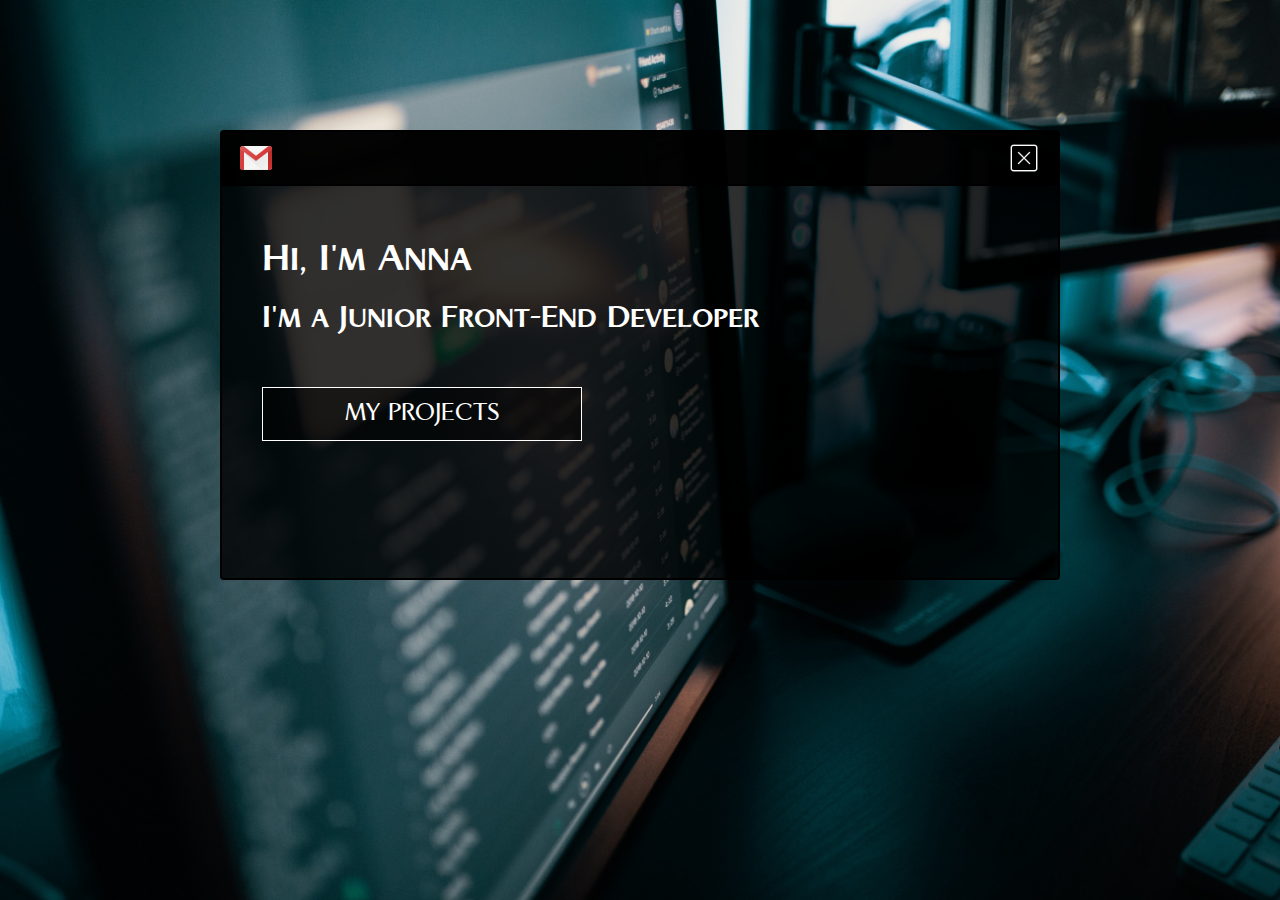
<file: index.html>
<!DOCTYPE html>
<html lang="ru">

<head>
	<meta charset="utf-8">
	<meta name="viewport" content="width=device-width, initial-scala=1.0, maximum-scale=1.0, user-scaleble=0"/>
	<meta http-equiv="X-UA-Compatible" content="IE=edge">

	<title>Portfolio</title>

	<link rel="stylesheet" type="text/css" href="css/style.css">

	<link rel="stylesheet" href="fonts/artica-pro/articapro.css">
</head>

<body>
	<div class="content">
		<div class="window">
			<div class="window__header">
				<a href="mailto:anna.bidenko16@gmail.com">
					<img src="image/gmail_icon.png" alt="mail">
				</a>
				<img src="image/close_icon.png" alt="close">
			</div>
			<div class="window__inner">
				<div class="window__inner__text">
					<h1>Hi, I'm Anna</h1>
					<h3>I'm a Junior Front-End Developer</h3>
				</div>
				<a href="projects.html" class="window__inner__button">
					my projects
				</a>
			</div>
		</div>
	</div>
</body>
</html>
</file>
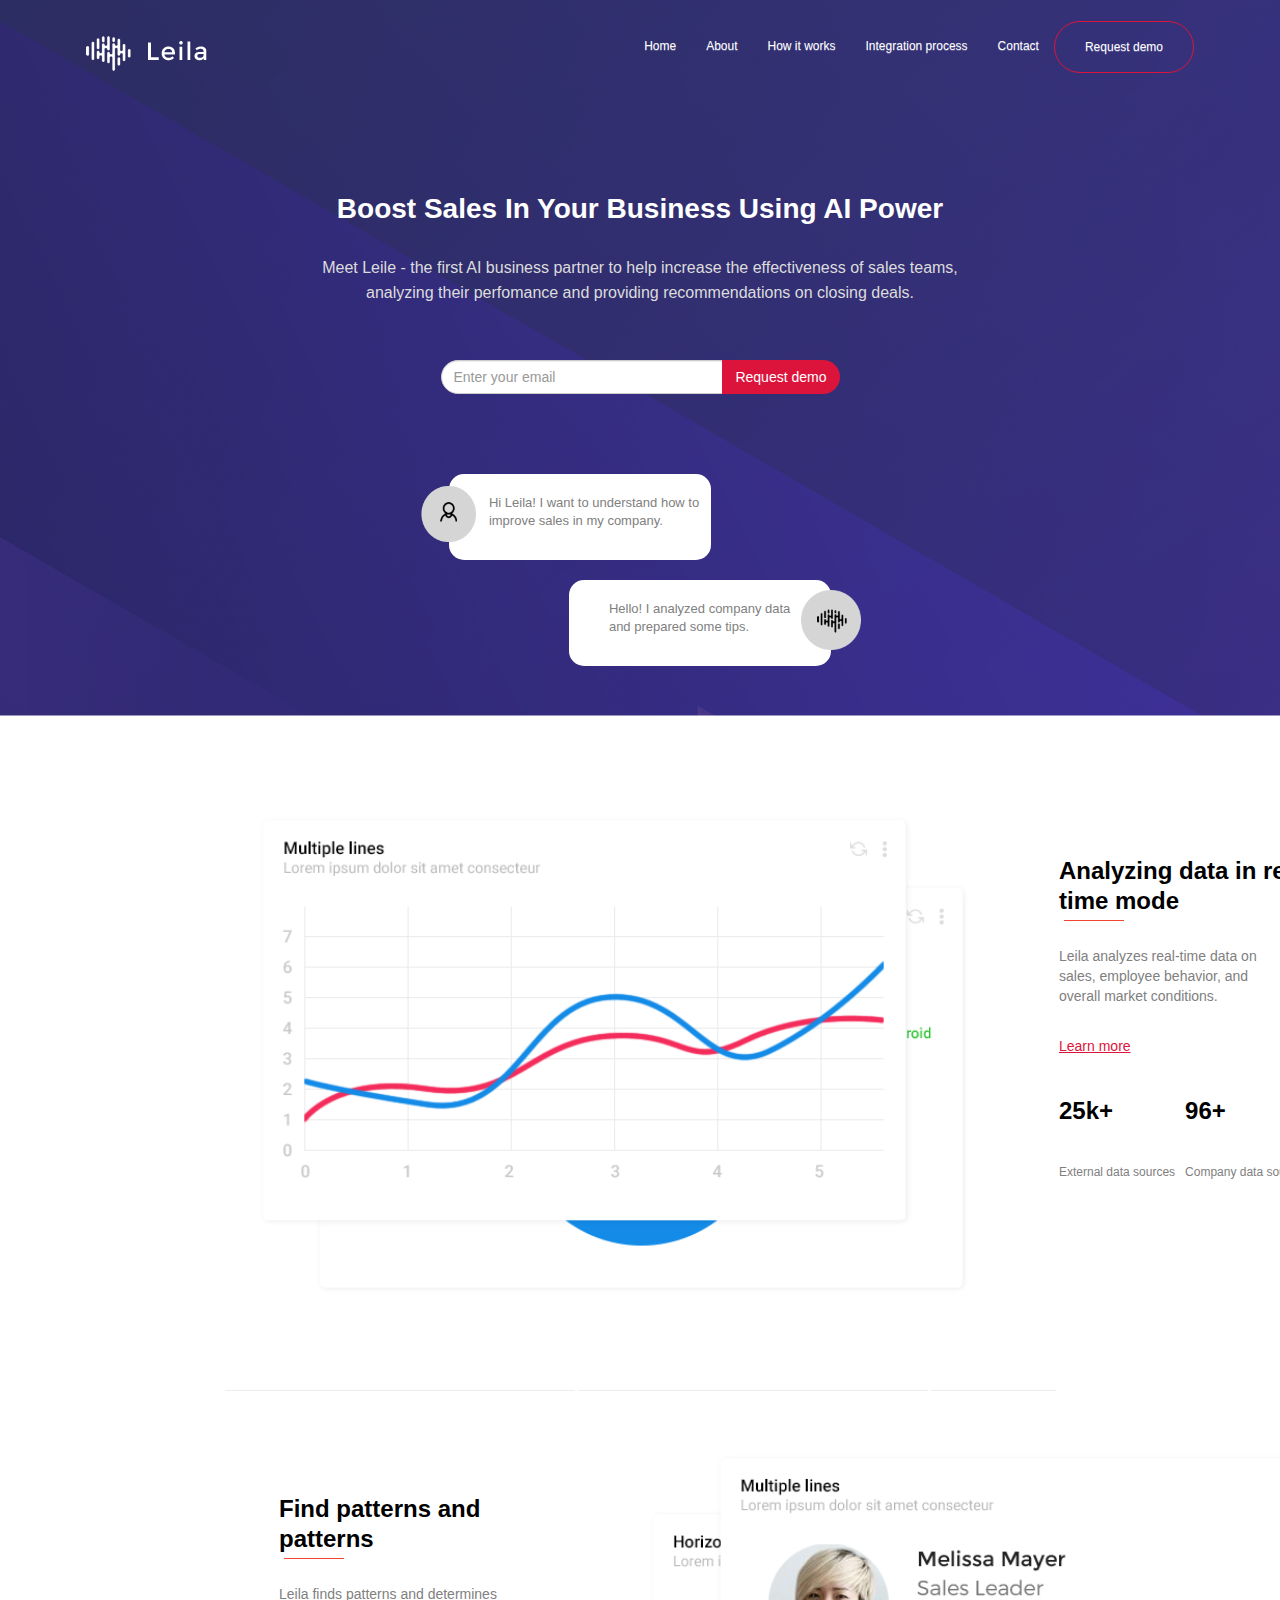
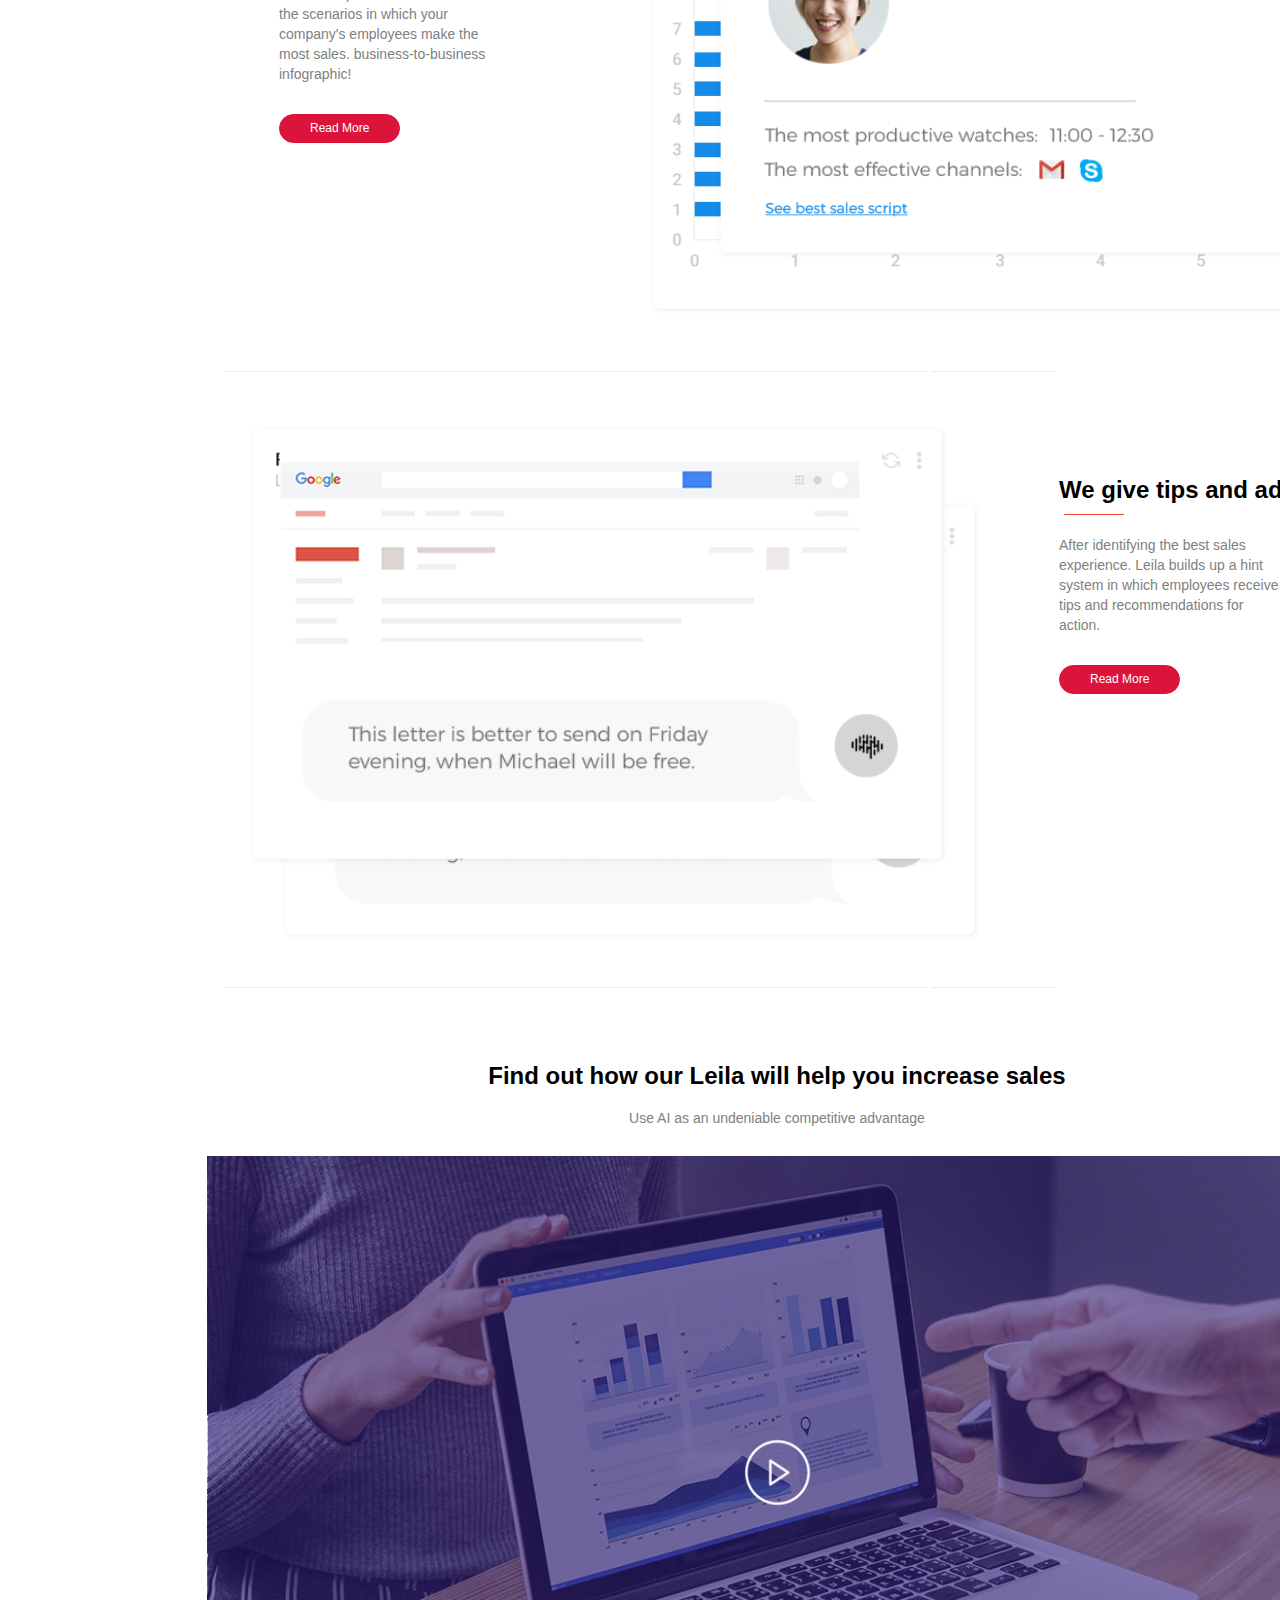
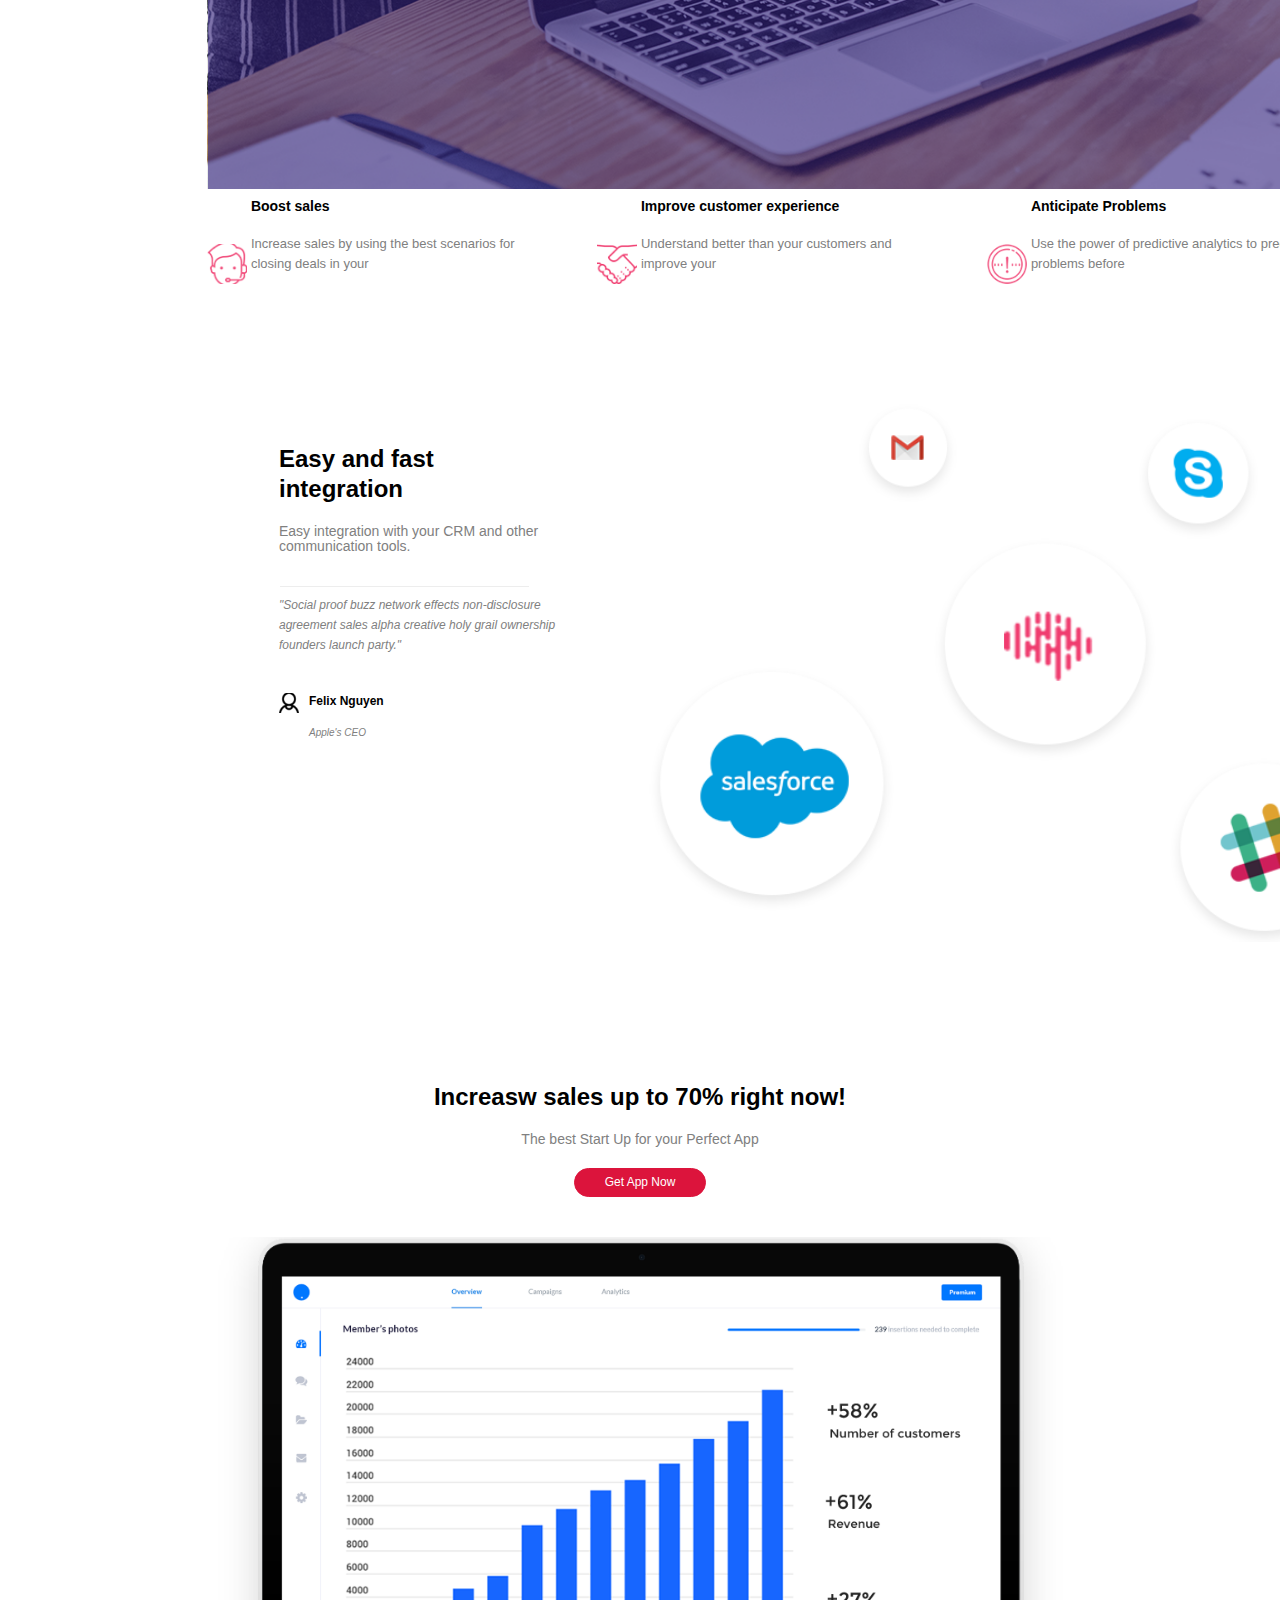
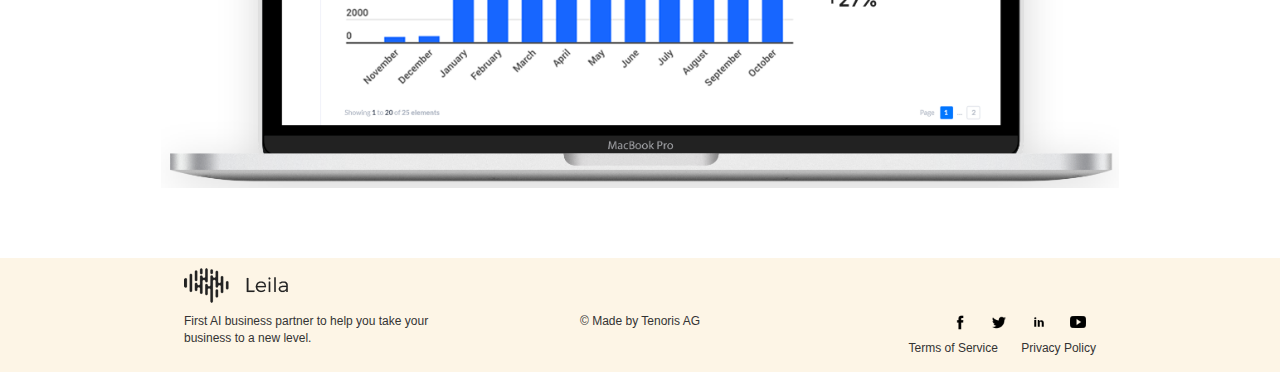
<file: page/Leila-master(bootstrap)/leila-master(bootstrap)/index.html>
<!DOCTYPE html>
<html lang="ru">

<head>
	<meta charset="utf-8">
	<meta name="viewport" content="width=device-width, initial-scala=1.0, maximum-scale=1.0, user-scaleble=0"/>
	<meta http-equiv="X-UA-Compatible" content="IE=edge">

	<title>Leila-master</title>

	<link rel="stylesheet" type="text/css" href="css/style.css">

	<!-- Latest compiled and minified CSS -->
	<link rel="stylesheet" href="https://cdn.jsdelivr.net/npm/bootstrap@3.4.1/dist/css/bootstrap.min.css" integrity="sha384-HSMxcRTRxnN+Bdg0JdbxYKrThecOKuH5zCYotlSAcp1+c8xmyTe9GYg1l9a69psu" crossorigin="anonymous">

	<!-- Optional theme -->
	<link rel="stylesheet" href="https://cdn.jsdelivr.net/npm/bootstrap@3.4.1/dist/css/bootstrap-theme.min.css" integrity="sha384-6pzBo3FDv/PJ8r2KRkGHifhEocL+1X2rVCTTkUfGk7/0pbek5mMa1upzvWbrUbOZ" crossorigin="anonymous">

	<!-- Latest compiled and minified JavaScript -->
	<script src="https://cdn.jsdelivr.net/npm/bootstrap@3.4.1/dist/js/bootstrap.min.js" integrity="sha384-aJ21OjlMXNL5UyIl/XNwTMqvzeRMZH2w8c5cRVpzpU8Y5bApTppSuUkhZXN0VxHd" crossorigin="anonymous"></script>
</head>
<body>
	<div class="wrapper">

		<div class="header">
			<div class="container">
				<div class="header__head">

					<nav class="header__head navbar navbar-default">
					  <div class="container-fluid">
					    <!-- Brand and toggle get grouped for better mobile display -->
					    <div class="navbar-header">
					      <button type="button" class="navbar-toggle collapsed" data-toggle="collapse" data-target="#bs-example-navbar-collapse-1" aria-expanded="false">
					        <span class="sr-only">Toggle navigation</span>
					        <span class="icon-bar"></span>
					        <span class="icon-bar"></span>
					        <span class="icon-bar"></span>
					      </button>

					      <a class="navbar-brand logo" href="#">
					      	<img src="img/logo.png" alt="">
					      </a>
					    </div>

					    <!-- Collect the nav links, forms, and other content for toggling -->
					    <div class="collapse navbar-collapse" id="bs-example-navbar-collapse-1">

					      <ul class="nav navbar-nav navbar-right mymenu">
					        <li><a href="#">Home</a></li>
					        <li><a href="#">About</a></li>
					        <li><a href="#">How it works</a></li>
					        <li><a href="#">Integration process</a></li>
					        <li><a href="#">Contact</a></li>
					        <li><a href="#">Request demo</a></li>
					      </ul>
					    </div><!-- /.navbar-collapse -->
					  </div><!-- /.container-fluid -->
					</nav>

				</div>
				<div class="header__title">
					<h1>boost sales in your business using AI power</h1>
					<p>Meet Leile - the first AI business partner to help increase the effectiveness of sales teams,
					analyzing their perfomance and providing recommendations on closing deals.</p>
				</div>

				<div class="header__email">
					<div class="input-group myemail">
					    <input type="email" class="form-control" placeholder="Enter your email" name="email">
						<span class="input-group-btn">
					    	<button class="btn" type="button">Request demo</button>
						</span>
					</div><!-- /input-group -->
				</div>

				<div class="header__dialog">
					<div class="header__dialog__user__us">
						<img src="img/icon.png" alt="">
						<p>Hi Leila! I want to understand how to improve sales in my company.</p>
					</div>
					<div class="header__dialog__user__com">
						<p>Hello! I analyzed company data and prepared some tips.</p>
						<img src="img/icon_2.png" alt="">
					</div>
				</div>
			</div>
		</div>


		<div class="content">

			<div class="content__analyz">
				<div class="container">
					<div class="row">
						<div class="col-md-8">
							<div class="content__analyz__img">
								<img src="img/graphik1.png" alt="">
							</div>
						</div>
						<div class="col-md-4">
							<div class="content__analyz__text">
								<h2>Analyzing data in real time mode</h2>
								<p>Leila analyzes real-time data on sales, employee behavior, and overall market conditions.</p>
								<a href="">Learn more</a>
								<div class="content__analyz__digit">
		                            <ul>
		                                <li>
		                                    <h3>25k+</h3>
		                                    <p>External data sources</p>
		                                </li>
		                                <li>
		                                    <h3>96+</h3>
		                                    <p>Company data sources</p>
		                                </li>
		                            </ul>
		                        </div>
							</div>
						</div>
					</div>
				</div>
			</div>

			<div class="content__pattern">
				<div class="container">
					<div class="row">
						<div class="col-md-4">
							<div class="content__pattern__text">
								<h2>Find patterns and patterns</h2>
								<p>Leila finds patterns and determines the scenarios in which your company's employees make the most sales.
								business-to-business infographic!</p>
								<button>Read more</button>
							</div>
						</div>
						<div class="col-md-8">
							<div class="content__pattern__img">
								<img src="img/1.png" alt="">
							</div>
						</div>
					</div>
				</div>
			</div>

			<div class="content__give">
				<div class="container">
					<div class="row">
						<div class="col-md-8">
							<div class="content__give__img">
								<img src="img/2.png" alt="">
							</div>
						</div>
						<div class="col-md-4">
							<div class="content__give__text">
								<h2>We give tips and advice</h2>
								<p>After identifying the best sales experience. Leila builds up a hint system in which employees receive tips and recommendations for action.</p>
								<button>Read more</button>
							</div>
						</div>
					</div>
				</div>
			</div>

			<div class="content__help">
				<div class="container">
					<div class="content__help__title">
						<h3>Find out how our Leila will help you increase sales</h3>
						<h4>Use AI as an undeniable competitive advantage</h4>
					</div>
					<div class="content__help__img">
						<img src="img/3.png" alt="">
					</div>
					<div class="content__help__row">
						<div class="row">
							<div class="col-md-4">
								<div class="point__use">
									<ul>
										<li>
											<img src="img/6.png" alt="">
										</li>
										<li class="point__use__text">
											<h5>Boost sales</h5>
											<p>Increase sales by using the best scenarios for closing deals in your</p>
										</li>
									</ul>
								</div>
							</div>
							<div class="col-md-4">
								<div class="point__use">
									<ul>
										<li>
											<img src="img/5.png" alt="">
										</li>
										<li class="point__use__text">
											<h5>Improve customer experience</h5>
											<p>Understand better than your customers and improve your</p>
										</li>
									</ul>
								</div>
							</div>
							<div class="col-md-4">
								<div class="point__use">
									<ul>
										<li>
											<img src="img/4.png" alt="">
										</li>
										<li class="point__use__text">
											<h5>Anticipate Problems</h5>
											<p>Use the power of predictive analytics to predict problems before</p>
										</li>
									</ul>
								</div>
							</div>
						</div>
					</div>

				</div>
			</div>

			<div class="content__tools">
				<div class="container">
					<div class="row">
						<div class="col-md-4">
							<div class="content__tools__text">
								<h3>Easy and fast integration</h3>
								<h4>Easy integration with your CRM and other communication tools.</h4>
								<p>"Social proof buzz network effects non-disclosure agreement sales alpha creative holy grail ownership founders launch party."</p>
								<div class="content__tools__user us">
									<img src="img/people.png" alt="">
									<div class="us__name">
										<h6>Felix Nguyen</h6>
										<p>Apple's CEO</p>
									</div>
								</div>
							</div>
						</div>
						<div class="col-md-8">
							<div class="content__tools__img">
								<img src="img/111.png" alt="">
							</div>
						</div>
					</div>
				</div>
			</div>

			<div class="content__sales">
				<div class="container">
					<div class="content__sales__title">
						<h3>Increasw sales up to 70% right now!</h3>
						<h4>The best Start Up for your Perfect App</h4>
						<button>Get App Now</button>
					</div>
					<div class="content__sales__img">
						<img src="img/222.png" alt="">
					</div>
				</div>
			</div>
		</div>

		<footer class="footer">
			<div class="container">
				<div class="footer__item">
					<div class="footer__item__img">
						<img src="img/logo-footer.png" alt="">
					</div>
					<div class="footer__item__row">
						<div class="row">
						  	<div class="col-md-4">
							    <p>First AI business partner to help you take your business to a new level.</p>
							</div>
							<div class="col-md-4">
								<div class="colcenter">
							    	<p>© Made by Tenoris AG</p>
							    </div>
							</div>
							<div class="col-md-4">
								<div class="colright">
								    <nav class="myfooter__nav">
										<ul>
											<li><a href="https://www.facebook.com/"><img src="img/icon/facebook.png"></a></li>
											<li><a href="https://twitter.com/"><img src="img/icon/twitter.png"></a></li>
											<li><a href="https://www.linkedin.com/"><img src="img/icon/linkedin.png"></a></li>
											<li><a href="https://www.youtube.com/"><img src="img/icon/youtube.png"></a></li>
										</ul>
									</nav>
									<div class="myfooter__label">
										<span>Terms of Service</span>
										<span>Privacy Policy</span>
									</div>
								</div>
							</div>
						</div>
					</div>
					
				</div>
			</div>
		</footer>

	</div>
</body>
</html>
</file>
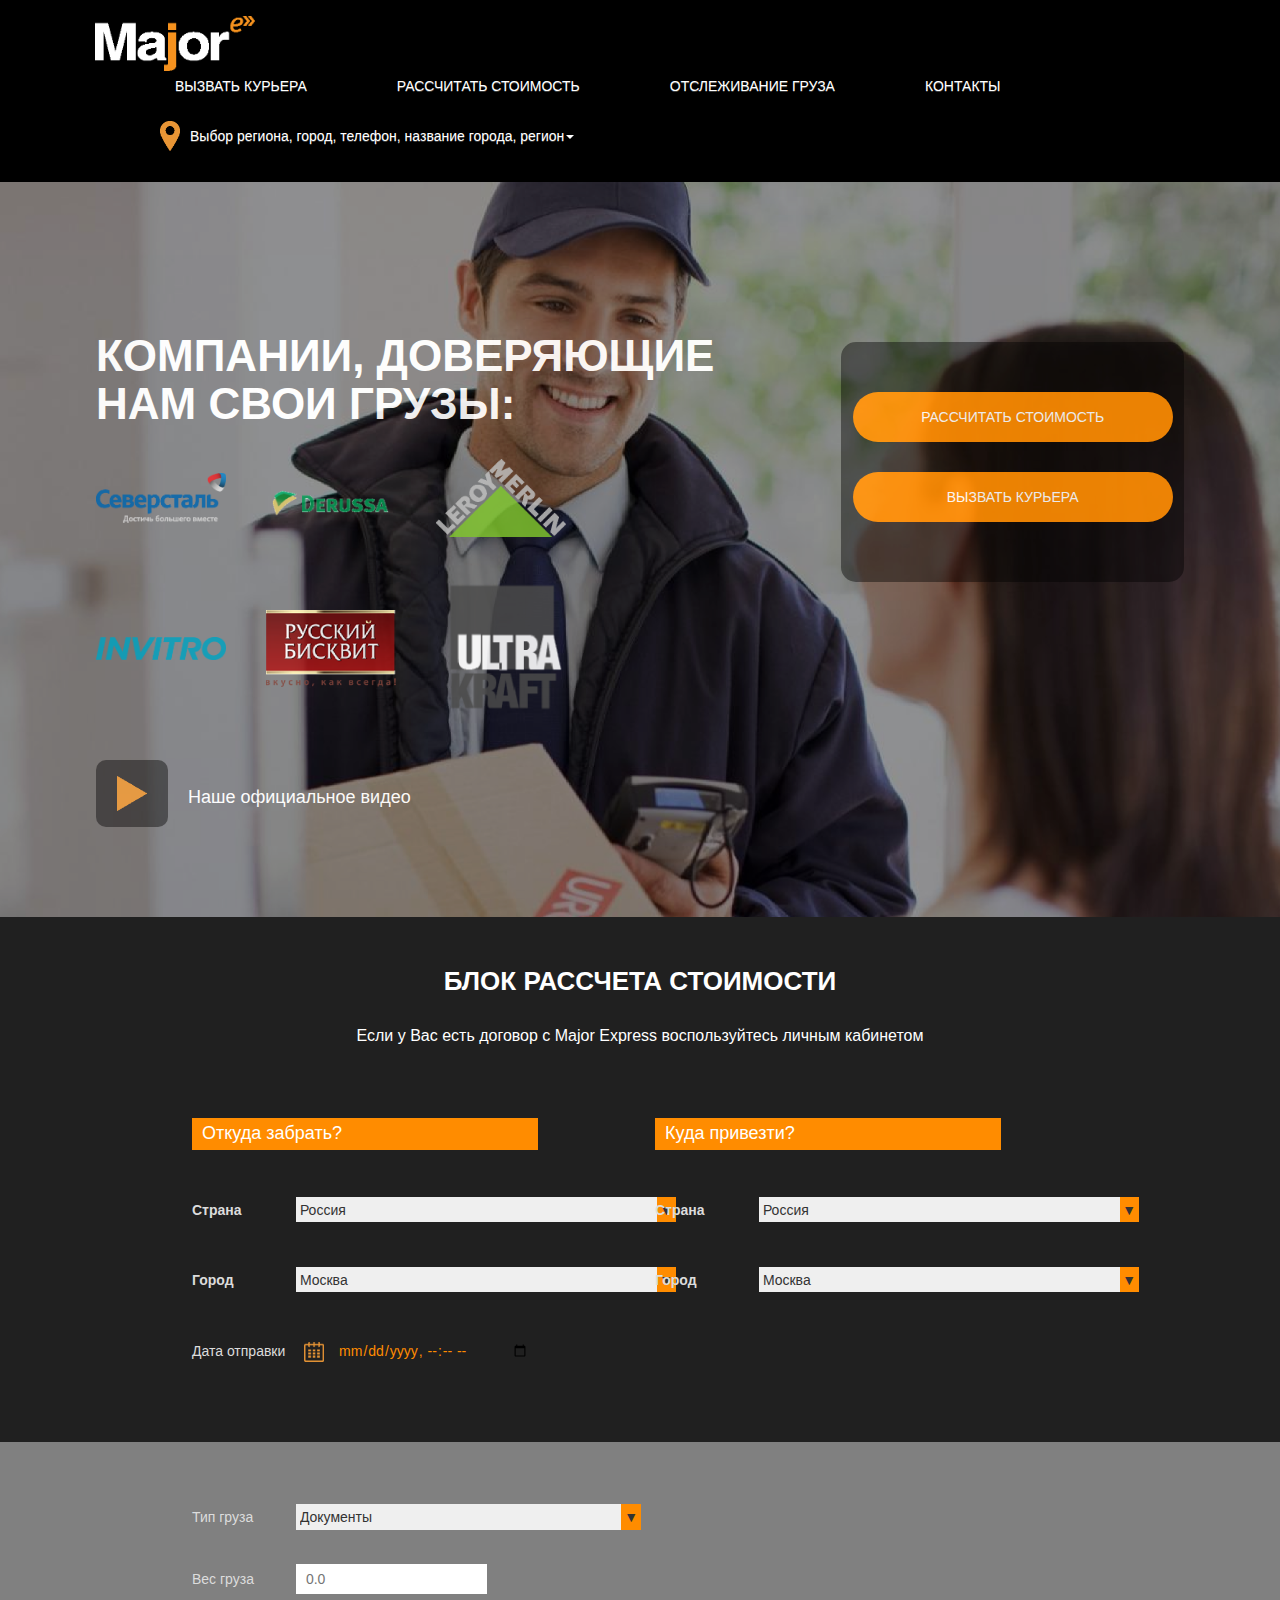
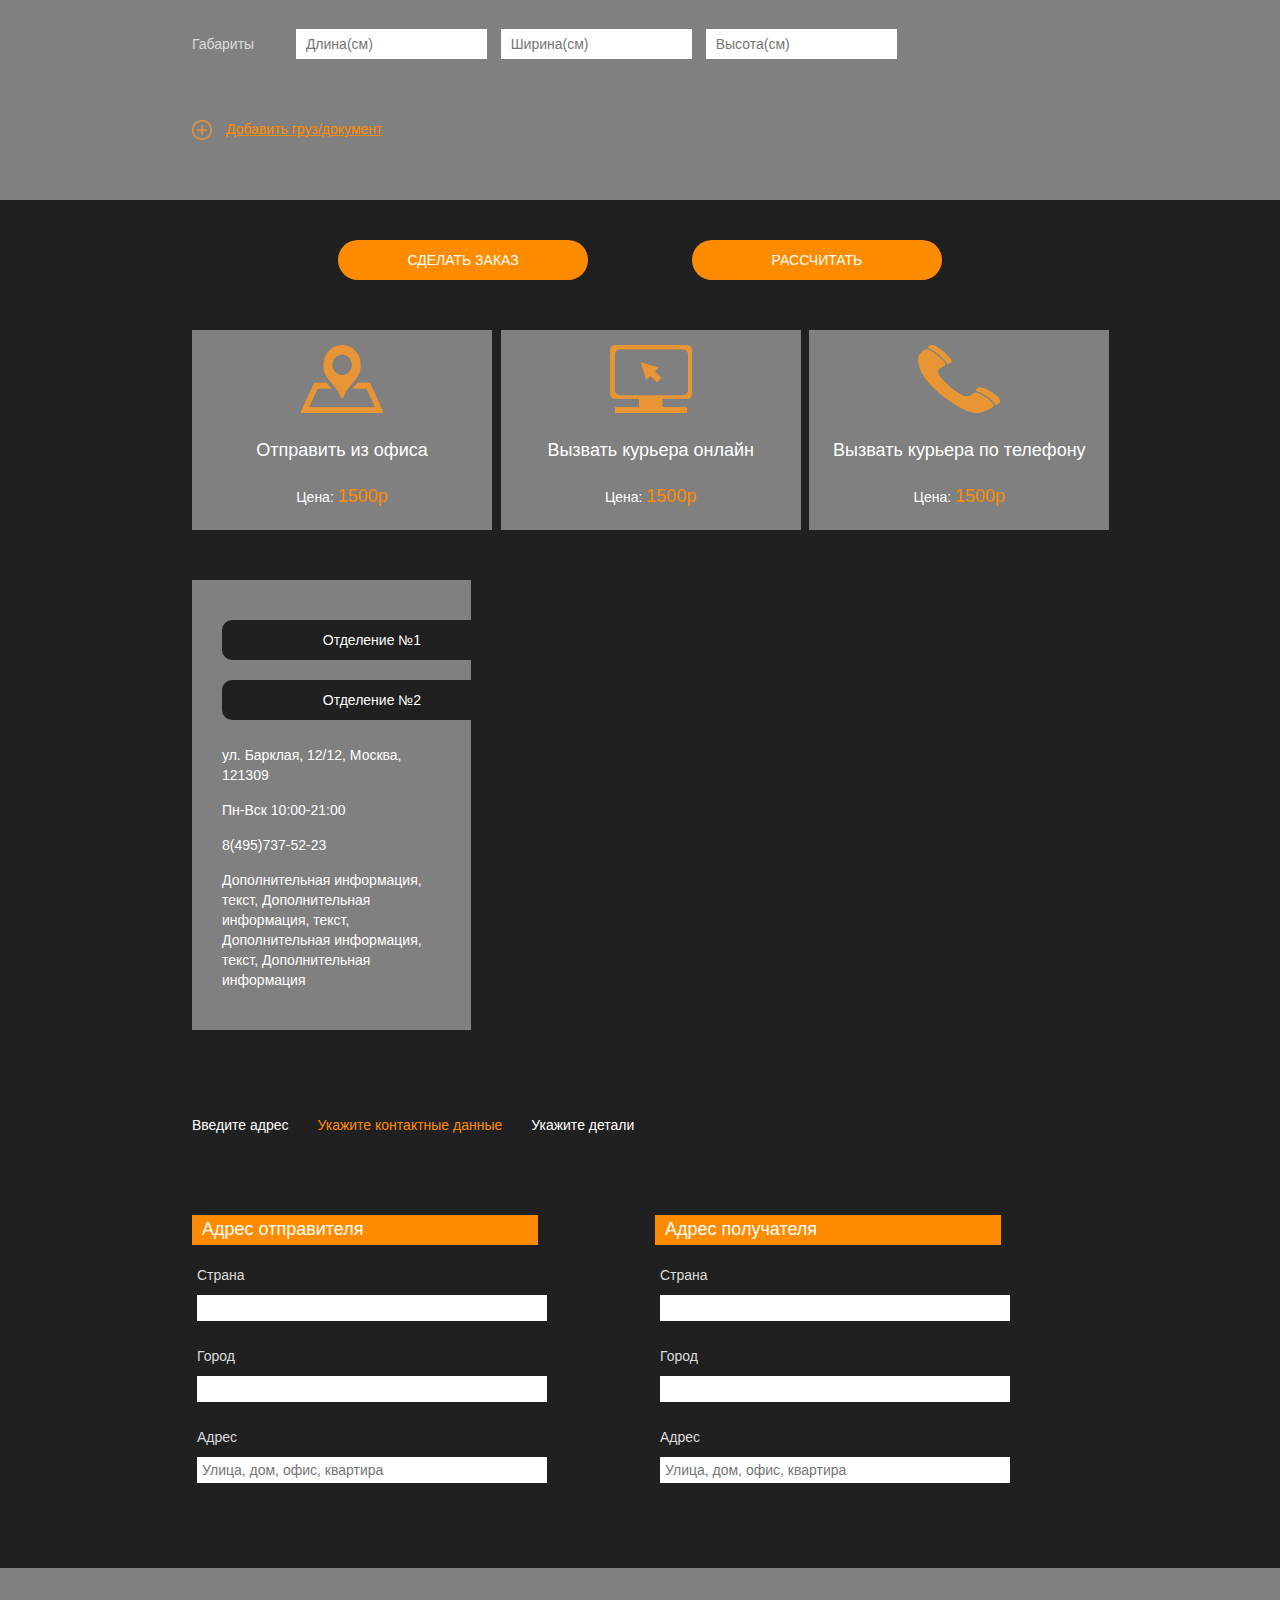
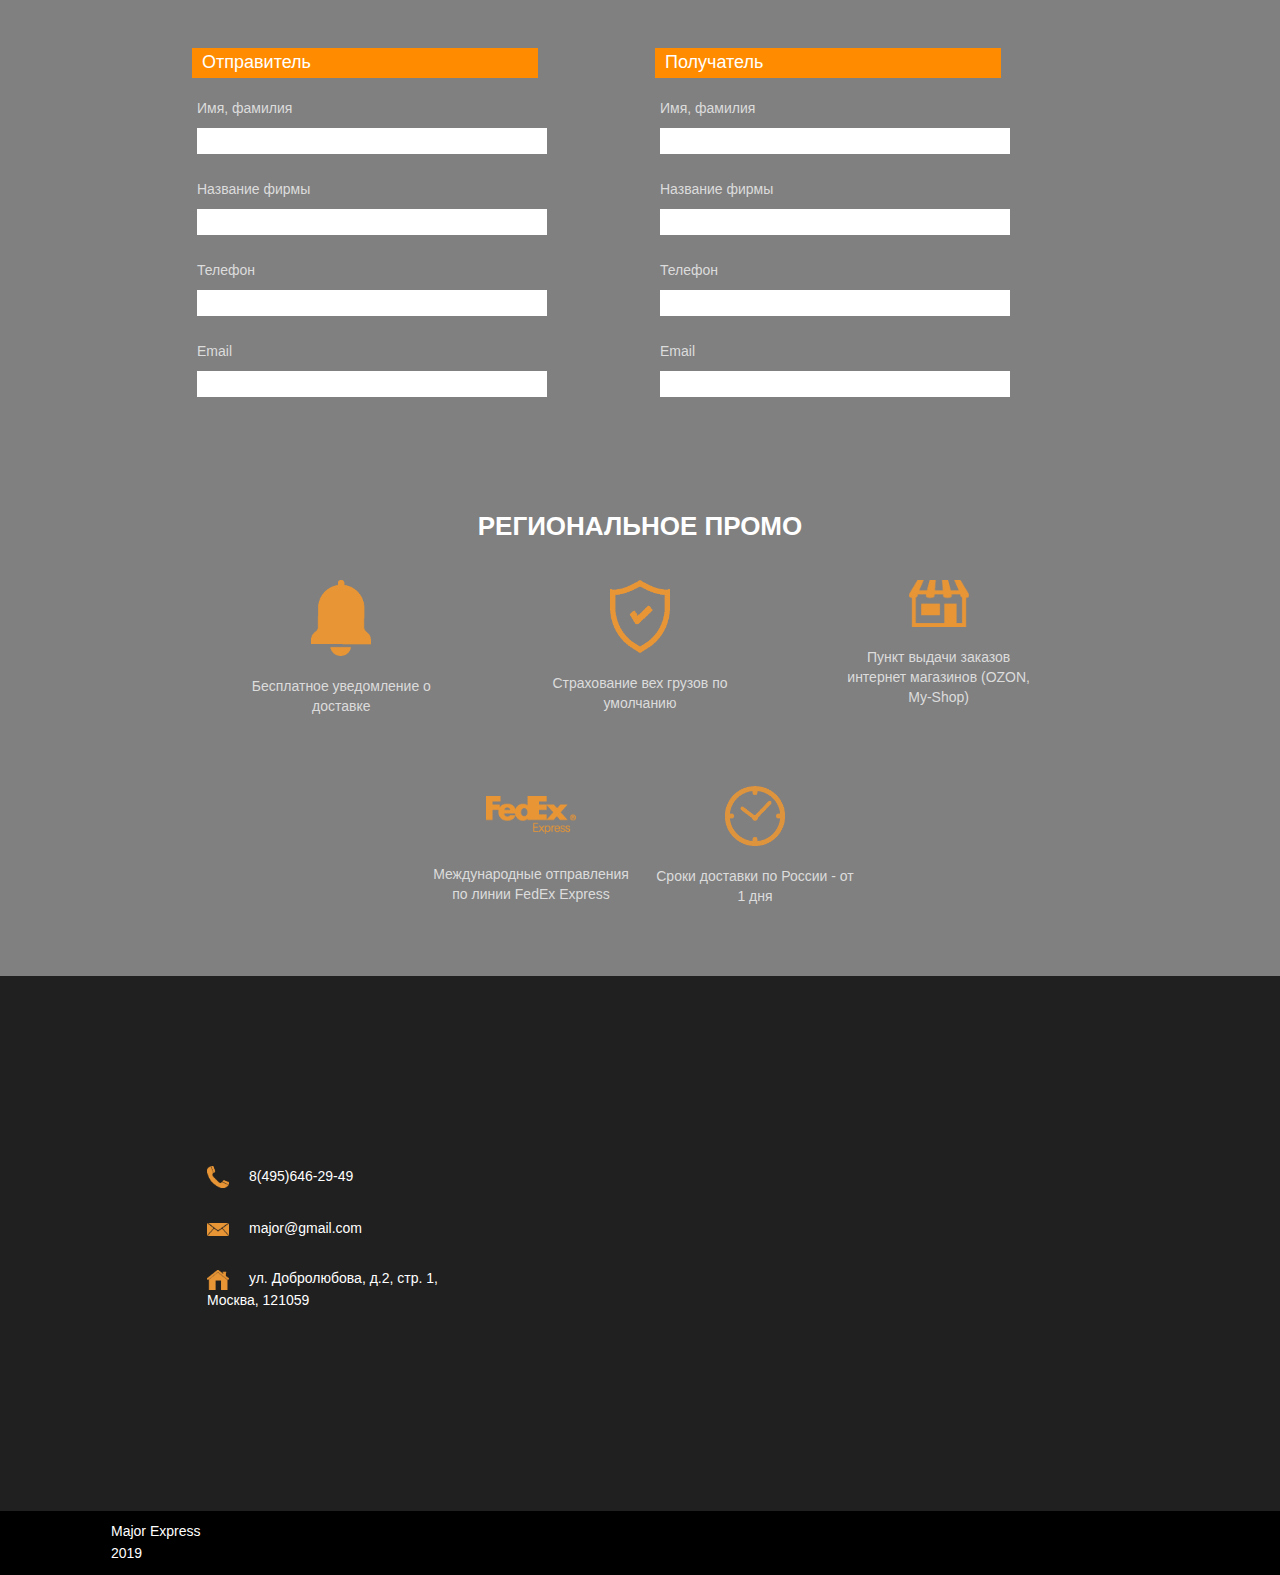
<file: page/MajorExpress/major express/index.html>
<!DOCTYPE html>
<html lang="ru">

<head>
	<meta charset="utf-8">
	<meta name="viewport" content="width=device-width, initial-scala=1.0, maximum-scale=1.0, user-scaleble=0"/>
	<meta http-equiv="X-UA-Compatible" content="IE=edge">

	<title>Major Express</title>

	<link rel="stylesheet" type="text/css" href="css/style.css">

	<!-- Latest compiled and minified CSS -->
	<link rel="stylesheet" href="https://cdn.jsdelivr.net/npm/bootstrap@3.4.1/dist/css/bootstrap.min.css" integrity="sha384-HSMxcRTRxnN+Bdg0JdbxYKrThecOKuH5zCYotlSAcp1+c8xmyTe9GYg1l9a69psu" crossorigin="anonymous">

	<!-- Optional theme -->
	<link rel="stylesheet" href="https://cdn.jsdelivr.net/npm/bootstrap@3.4.1/dist/css/bootstrap-theme.min.css" integrity="sha384-6pzBo3FDv/PJ8r2KRkGHifhEocL+1X2rVCTTkUfGk7/0pbek5mMa1upzvWbrUbOZ" crossorigin="anonymous">

	<!-- Latest compiled and minified JavaScript -->
	<script src="https://cdn.jsdelivr.net/npm/bootstrap@3.4.1/dist/js/bootstrap.min.js" integrity="sha384-aJ21OjlMXNL5UyIl/XNwTMqvzeRMZH2w8c5cRVpzpU8Y5bApTppSuUkhZXN0VxHd" crossorigin="anonymous"></script>
</head>

<body>
	<div class="wrapper">

		<div class="header">
			<div class="container">
				<nav class="navbar navbar-default mynavdefault">
				    <div class="container-fluid">
				      <div class="navbar-header">
				        <button type="button" class="navbar-toggle collapsed" data-toggle="collapse" data-target="#bs-example-navbar-collapse-1"
				            aria-expanded="false">
				          <span class="sr-only">Menu</span>
				          <span class="icon-bar"></span>
				          <span class="icon-bar"></span>
				          <span class="icon-bar"></span>
				        </button>
				         <a class="navbar-brand logo" href="/">
				            <img src="img/Logo.png">
				         </a>
				      </div>

				      <div class="collapse navbar-collapse" id="bs-example-navbar-collapse-1">
				          
				        <ul class="nav navbar-nav navbar-right mybar">
				          <li><a href="#" class="mybar__li">Вызвать курьера</a></li>
				          <li><a href="#" class="mybar__li">Рассчитать стоимость</a></li>
				          <li><a href="#" class="mybar__li">Отслеживание груза</a></li>
				          <li><a href="#" class="mybar__li">Контакты</a></li>
				          <li class="dropdown mydropdown">
				            <a href="#" class="dropdown-toggle mydropmenu" data-toggle="dropdown" role="button" aria-haspopup="true"
				                aria-expanded="false"><img src="img/location.png" class="locationimg">Выбор региона, город, телефон,
				                название города, регион<span class="caret"></span></a>
				            <ul class="dropdown-menu mymenu">
				               <li><a href="#">Мурманск</a></li>
				               <li><a href="#">Новосибирск</a></li>
				               <li><a href="#">Екатеринбург</a></li>
				               <li><a href="#">Самара</a></li>
				               <li><a href="#">Челябинск</a></li>
				               <li><a href="#">Омск</a></li>
				            </ul>
				          </li>
				        </ul>
				      </div>
				    </div>
				</nav>
			</div>
		</div>

		<div class="content">

			<div class="courier">
				<div class="courier__gray">
					<div class="container">
						<div class="row">
							<div class="col-xs-12 col-md-8">
								<div class="partnerblock">
									<h1>Компании, доверяющие нам свои грузы:</h1>
									<div class="partnerblock__img">
						              <img src="img/sever.png">
						              <img src="img/derussa.png">
						              <img src="img/leroy.png">
						            </div>
						            <div class="partnerblock__img">
						              <img src="img/invitro.png">
						              <img src="img/bisquite.png">
						              <img src="img/ultra.png">
						            </div>
						            <div class="partnerblock__video">
						              <button type="button" class="btn video" data-toggle="modal" data-target=".bs-example-modal-lg">
						              	<img src="img/small-play.png">
						              </button>
						              <p>Наше официальное видео</p>
						              <div class="modal fade bs-example-modal-lg mymodal" tabindex="-1" role="dialog" aria-labelledby="myLargeModalLabel">
						                <div class="modal-dialog" role="document">
						                  <div class="modal-content mymodcontent">
						                    <iframe width="100%" height="100%" src="https://www.youtube.com/" frameborder="0"
						                      allow="accelerometer; autoplay; encrypted-media; gyroscope; picture-in-picture" allowfullscreen></iframe>
						                  </div>
						                </div>
						              </div>
						            </div>
					        	</div>
							</div>

							<div class="col-xs-6 col-md-4">
								<div class="priceblock">
						            <a href=""><button type="button">Рассчитать стоимость</button></a>
						            <a href=""><button type="button">Вызвать курьера</button></a>
						        </div>
							</div>
						</div>
					</div>
				</div>
			</div>

			<div class="value">
				<div class="container">
					<div class="value__title">
						<h2>Блок рассчета стоимости</h2>
						<p>Если у Вас есть договор с Major Express воспользуйтесь личным кабинетом</p>
					</div>

					<div class="row">
				        <div class="col-md-6 col-xs-6">
				            <div class="blockleft">
					            <p>Откуда забрать?</p>

					            <form>
					              <div class="sel">
					                <label>Страна</label>
					                  <select name="sity">
					                    <option>Россия</option>
					                    <option value="1">Россия</option>
					                    <option value="2">Беларусь</option>
					                  </select>
					              </div>

					              <div class="sel">
					                <label>Город</label>
					                  <select name="sity">
					                    <option>Москва</option>
					                    <option value="1">Москва</option>
					                    <option value="2">Санкт-Петербург</option>
					                    <option value="3">Екатеринбург</option>
					                    <option value="4">Минск</option>
					                    <option value="5">Новосибирск</option>
					                  </select>
					              </div>
					            </form>
					            <div class="dateblock">
					              <label>Дата отправки
					                <img src="img/calendar.png" alt="">
					                <input id="date" type="datetime-local" value="28-09-2022 10:00">
					              </label>
					            </div>
				            </div>
				        </div>

				        <div class="col-md-6 col-xs-6">
				            <div class="blockright">
					            <p>Куда привезти?</p>
					            <form>
					              <div class="sel">
					                <label>Страна</label>
					                  <select name="sity">
					                    <option>Россия</option>
					                    <option value="1">Россия</option>
					                    <option value="2">Беларусь</option>
					                  </select>
					              </div>

					              <div class="sel">
					                <label>Город</label>
					                  <select name="sity">
					                    <option>Москва</option>
					                    <option value="1">Москва</option>
					                    <option value="2">Санкт-Петербург</option>
					                    <option value="3">Екатеринбург</option>
					                    <option value="4">Минск</option>
					                    <option value="5">Новосибирск</option>
					                  </select>
					              </div>
					            </form>
				            </div>
				        </div>
				    </div>
				</div>
			</div>

			<div class="goods">
				<div class="container">
					<div class="goods__form">
						<form>
				            <div class="goodssel">
				                <label>Тип груза</label>
				                  <select name="document">
				                    <option>Документы</option>
				                    <option value="1">Документы</option>
				                    <option value="2">Груз</option>
				                  </select>
				            </div>
				            <p>
				                <label>Вес груза</label>
				                <input type="number" name="weight" placeholder="0.0">
				            </p>
				            <p>
				                <label>Габариты</label>
				                <input type="number" name="length" placeholder="Длина(см)">
				                <input type="number" name="width" placeholder="Ширина(см)">
				                <input type="number" name="height" placeholder="Высота(см)">
				            </p>
				        </form>
				        <p class="form__plus">
				        	<label>
					        	<span class="form__plus__file">
					        		<img src="img/plus.png">Добавить груз/документ
					        	</span>
	                			<input type="file" name="file">
                			</label>
				        </p>

				    </div>
				</div>
			</div>

			<div class="take">
				<div class="container">
					<div class="take__button">
						<a href="#"><button>Сделать заказ</button></a>
          				<a href="#"><button>Рассчитать</button></a>
					</div>

					<div class="take__daspatch">
						<div class="row">
					        <div class="col-md-4 col-xs-6">
					          	<div class="version">
					            	<a href="#">
						              	<div class="version__img">
						                	<img src="img/geo-location.png">
						              	</div>
						              	<p class="version__name">Отправить из офиса</p>
						              	<p class="version__price">Цена: <span>1500р</span></p>
					            	</a>
					          	</div>
					        </div>

					        <div class="col-md-4 col-xs-6">
					          	<div class="version">
					            	<a href="#">
					              		<div class="version__img">
					                		<img src="img/desktop.png">
					              		</div>
					              		<p class="version__name">Вызвать курьера онлайн</p>
					              		<p class="version__price">Цена: <span>1500р</span></p>
					            	</a>
					          	</div>
					        </div>

					        <div class="col-md-4 col-xs-6">
					          	<div class="version">
					            	<a href="#">
					              		<div class="version__img">
					                		<img src="img/phone.png">
					              		</div>
					              		<p class="version__name">Вызвать курьера по телефону</p>
					              		<p class="version__price">Цена: <span>1500р</span></p>
					            	</a>
					          	</div>
					        </div>
					    </div>
					</div>

					<div class="take__map">
						<div class="row">
							<div class="col-xs-6 col-md-4">
					          <div class="loc_info">
					            <a href="#" class="location"><button>Отделение &#8470;1</button></a>
					            <a href="#" class="location"><button>Отделение &#8470;2</button></a>
					            <p>ул. Барклая, 12/12, Москва, 121309</p>
					            <p>Пн-Вск 10:00-21:00</p>
					            <p class="loc_phone"><a href="tel:8(495)737-52-23">8(495)737-52-23</a></p>
					            <p>Дополнительная информация, текст,
					              Дополнительная информация, текст,
					              Дополнительная информация, текст,
					              Дополнительная информация</p>
					          </div>
					        </div>

					        <div class="col-xs-12 col-md-8">
					          <div class="loc_map">
					            <iframe src="https://www.google.com/maps/embed?pb=!1m18!1m12!1m3!1d1588.0291799619497!2d37.49864232760805!3d55.74438840462858!2m3!1f0!2f0!3f0!3m2!1i1024!2i768!4f13.1!3m3!1m2!1s0x46b54950986756d7%3A0x44a1773a382faac4!2z0YPQuy4g0JHQsNGA0LrQu9Cw0Y8sIDEyLzEyLCDQnNC-0YHQutCy0LAsINCg0L7RgdGB0LjRjywgMTIxMzA5!5e0!3m2!1sru!2sua!4v1664372405074!5m2!1sru!2sua" 
					            width="100%" height="450" style="border:0;" allowfullscreen="" loading="lazy" referrerpolicy="no-referrer-when-downgrade"></iframe>
					          </div>
					        </div>
						</div>
					</div>

					<div class="take__way">
						<ul>
							<li><a href="#">Введите адрес</a></li>
							<li><a href="#"><span>Укажите контактные данные</span></a></li>
							<li><a href="#">Укажите детали</a></li>
						</ul>
					</div>

					<div>
						<div class="row">
					        <div class="col-md-6 col-xs-6">
						        <div class="from">
						            <h3>Адрес отправителя</h3>
						            <form class="form__user">
						              <p>
						                <label>Страна</label>
						                <input type="text" name="country">
						              </p>
						              <p>
						                <label>Город</label>
						                <input type="text" name="city">
						              </p>
						              <p>
						                <label>Адрес</label>
						                <input type="text" name="address" placeholder="Улица, дом, офис, квартира">
						              </p>
						            </form>
						        </div>
					        </div>
					        <div class="col-md-6 col-xs-6">
						        <div class="from">
						            <h3>Адрес получателя</h3>
						            <form class="form__user">
						              <p>
						                <label>Страна</label>
						                <input type="text" name="country">
						              </p>
						              <p>
						                <label>Город</label>
						                <input type="text" name="city">
						              </p>
						              <p>
						                <label>Адрес</label>
						                <input type="text" name="address" placeholder="Улица, дом, офис, квартира">
						              </p>
						            </form>
						        </div>
					        </div>
      					</div>
					</div>
				</div>
			</div>

			<div class="userdata">
				<div class="container">
					<div class="row">
						<div class="col-md-6 col-xs-6">
							<div class="from">
								<h3>Отправитель</h3>
					            <form class="form__user">
					            	<p>
					            		<label>Имя, фамилия</label>
					            		<input type="text" name="name">
					            	</p>
					            	<p>
					            		<label>Название фирмы</label>
					            		<input type="text" name="company">
					            	</p>
					            	<p>
					            		<label>Телефон</label>
					            		<input type="tel" name="tel">
					            	</p>
					            	<p>
					            		<label>Email</label>
					            		<input type="email" name="email">
					            	</p>
					            </form>
				            </div>
						</div>
						<div class="col-md-6 col-xs-6">
							<div class="from">
								<h3>Получатель</h3>
					            <form class="form__user">
					            	<p>
					            		<label>Имя, фамилия</label>
					            		<input type="text" name="name">
					            	</p>
					            	<p>
					            		<label>Название фирмы</label>
					            		<input type="text" name="company">
					            	</p>
					            	<p>
					            		<label>Телефон</label>
					            		<input type="tel" name="tel">
					            	</p>
					            	<p>
					            		<label>Email</label>
					            		<input type="email" name="email">
					            	</p>
					            </form>
				            </div>
						</div>
					</div>
				</div>
			</div>

			<div class="call">
				<div class="container"></div>
			</div>

			<div class="promo">
				<div class="container">
					<h3>Региональное промо</h3>
					<div class="row">
						<div class="col-xs-6 col-md-4 col-sm-4">
				          	<div class="p_block">
				            	<div class="p_block__img">
				              		<img src="img/bell.png">
				            	</div>
				            	<p>Бесплатное уведомление о доставке</p>
				          	</div>
				        </div>
				        <div class="col-xs-6 col-md-4 col-sm-4">
				          	<div class="p_block">
				            	<div class="p_block__img">
				              		<img src="img/shield.png">
				            	</div>
				            	<p>Страхование вех грузов по умолчанию</p>
				          	</div>
				        </div>
				        <div class="col-xs-6 col-md-4 col-sm-4">
				          	<div class="p_block">
				            	<div class="p_block__img">
				              		<img src="img/house2.png">
				            	</div>
				            	<p>Пункт выдачи заказов интернет магазинов (OZON, My-Shop)</p>
				          	</div>
				        </div>
					</div>

					<div class="row">
						<div class="col-xs-6 col-sm-3"></div>
				        <div class="col-xs-6 col-sm-3">
				          	<div class="p_block left">
				            	<div class="left__img">
				              		<img src="img/fedex.png">
				            	</div>
				            	<p>Международные отправления по линии FedEx Express</p>
				          	</div>
				        </div>
				        <div class="col-xs-6 col-sm-3">
				          	<div class="p_block">
				            	<div class="p_block__img">
				              		<img src="img/clock.png">
				            	</div>
				            	<p>Сроки доставки по России - от 1 дня</p>
				          	</div>
				        </div>
				        <div class="col-xs-6 col-sm-3">
				        </div>
					</div>
				</div>
			</div>

			<div class="map">
				<div class="container">
					<div class="row">
						<div class="col-xs-6 col-md-4">
							<div class="contact_block">
								<p><a href="tel:8(495)646-29-49"><img src="img/phone-sm.png"><span>8(495)646-29-49</span></a></p>
					            <p><a href="mailto:major@gmail.com"><img src="img/mail.png"><span>major@gmail.com</span></a></p>
					            <p><a href="#"><img src="img/house.png"><span>ул. Добролюбова, д.2, стр. 1, Москва, 121059</span></a></p>
							</div>
						</div>
						<div class="col-xs-12 col-md-8">
					        <div class="map_block">
					            <iframe src="https://www.google.com/maps/embed?pb=!1m18!1m12!1m3!1d1588.0291799619497!2d37.49864232760805!3d55.74438840462858!2m3!1f0!2f0!3f0!3m2!1i1024!2i768!4f13.1!3m3!1m2!1s0x46b54950986756d7%3A0x44a1773a382faac4!2z0YPQuy4g0JHQsNGA0LrQu9Cw0Y8sIDEyLzEyLCDQnNC-0YHQutCy0LAsINCg0L7RgdGB0LjRjywgMTIxMzA5!5e0!3m2!1sru!2sua!4v1664372405074!5m2!1sru!2sua" 
					            width="100%" height="450" style="border:0;" allowfullscreen="" loading="lazy" referrerpolicy="no-referrer-when-downgrade"></iframe>
					        </div>
					    </div>
					</div>
				</div>
			</div>

		</div>

		<footer>
			<div class="container">
				<div class="footer__item">
					<p>Major Express</p>
					<p>2019</p>
				</div>
			</div>
		</footer>

	</div>
</body>
</html>
</file>
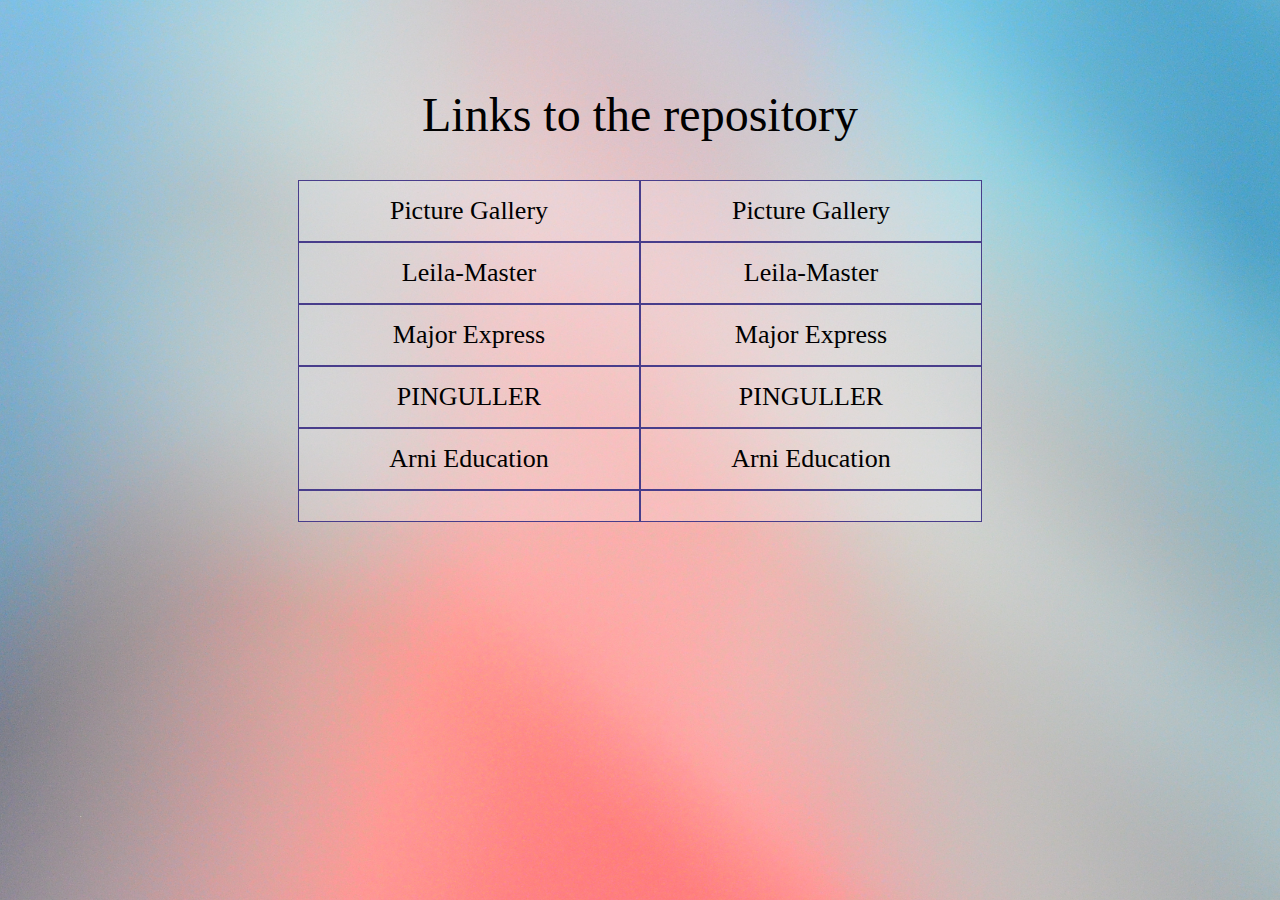
<file: projects.html>
<!DOCTYPE html>
<html lang="ru">

<head>
	<meta charset="utf-8">
	<meta name="viewport" content="width=device-width, initial-scala=1.0, maximum-scale=1.0, user-scaleble=0"/>
	<meta http-equiv="X-UA-Compatible" content="IE=edge">

	<title>My Projects</title>

	<link rel="stylesheet" type="text/css" href="css/style_project.css">

	<link rel="stylesheet" href="fonts/artica-pro/articapro.css">
</head>
<body>
	<div class="wrapper">
		<div class="container">
			<div class="project_title">
				<h1>Links to the repository</h1>
			</div>
			<div class="project_table">
				<div class="project_table__preview">
					<a href="page/MyPhoto/myphoto/index.html">Picture Gallery</a>
					<a href="page/Leila-master(bootstrap)/leila-master(bootstrap)/index.html">Leila-Master</a>
					<a href="page/MajorExpress/major express/index.html">Major Express</a>
					<a href="page/Pingbuller/pingbuller/index.html">PINGULLER</a>
					<a href="page/Arni Education/arni education/index.html">Arni Education</a>
					<a href="page/Pingbuller/ /index.html"> </a>
				</div>
				<div class="project_table__github">
					<a target="_blank" href="https://github.com/AnnaBidenko/Portfolio/tree/main/page/MyPhoto/myphoto">Picture Gallery</a>
					<a target="_blank" href="https://github.com/AnnaBidenko/Portfolio/tree/main/page/Leila-master(bootstrap)/leila-master(bootstrap)">Leila-Master</a>
					<a target="_blank" href="https://github.com/AnnaBidenko/Portfolio/tree/main/page/MajorExpress/major%20express">Major Express</a>
					<a target="_blank" href="https://github.com/AnnaBidenko/Portfolio/tree/main/page/Pingbuller/pingbuller">PINGULLER</a>
					<a target="_blank" href="https://github.com/AnnaBidenko/Portfolio/tree/main/page/Arni%20Education/arni%20education">Arni Education</a>
					<a target="_blank" href=""> </a>
				</div>
			</div>
		</div>
	</div>
</body>
</html>
</file>
<file: css/style.css>
/*Обнуление*/
*{
	padding: 0;
	margin: 0;
	border: 0;
	box-sizing: border-box;
}
*,*:before,*:after{
	-moz-box-sizing: border-box;
	-webkit-box-sizing: border-box;
	box-sizing: border-box;
}
:focus,:active{outline: none;}
a:focus,a:active{outline: none;}

nav,footer,header,aside{display: block;}

html,body{
	height: 100%;
	width: 100%;
	font-size: 100%;
	line-height: 1;
	font-size: 14px;
	-ms-text-size-adjust: 100%;
	-moz-text-size-adjust: 100%;
	-webkit-text-size-adjust: 100%;
}

input,button,textarea{font-family:inherit;}
input::-ms-clear{display: none;}
button{cursor: pointer;}
button::-moz-focus-inner {padding:0;border:0;}
a, a:visited{text-decoration: none;}
a:hover{text-decoration: none;}
ul li{list-style: none;}
img{vertical-align: top;}

h1,h2,h3,h4,h5,h6{font-size:inherit;font-weight: 400;}

/*-----------------------------------------------------*/
body{
	background: url('../image/background.jpg') 0 0/cover no-repeat;
}
.content{
	margin: 0px auto;
	padding: 50px 0px;
}
.window{
	margin: 0 auto;
	margin-top: 80px;
	border: 2px solid #000000;
	border-radius: 4px;
	max-width: 840px;
	min-height: 450px;
	height: fit-content;
	background-color: rgba(0,0,0,0.8);
}
.window__header{
	display: flex;
	justify-content: space-between;
	border-bottom: 2px solid #000000;
	padding: 10px 18px;
	background-color: rgba(0,0,0,0.9);
}
.window__header img{
	width: 32px;
}
.window__inner{
	display: flex;
	flex-direction: column;
	margin-top: 55px;
	padding-left: 40px;
}
.window__inner__text{
	max-width: 500px;
	font-family: "ArticaPro-Bold";
	color: #FFFFFF;
}
.window__inner__text h1{
	font-size: 36px;
	line-height: 40px;
	padding-bottom: 20px;
}
.window__inner__text h3{
	font-size: 30px;
	line-height: 36px;
}
.window__inner a:hover{
	text-decoration: none;
}
.window__inner__button{
	width: 320px;
	height: 54px;
	background-color: rgba(0,0,0,0.5);
	border: 1px solid #FFFFFF;
	padding: 12px 0px;
	margin-top: 50px;
	font-family: "ArticaPro-Medium";
	text-transform: uppercase;
	font-size: 24px;
	line-height: 28px;
	text-align: center;
	color: #FFFFFF;
}
</file>
<file: fonts/artica-pro/articapro.css>
@font-face {
    font-family: "ArticaPro";
    src: url("ArticaPro-Light.ttf") format("truetype");
    font-weight: normal;
    font-style: normal;
}

@font-face {
  font-family: "ArticaPro-Medium";
  src: url("ArticaPro-Medium.ttf") format("truetype");
  font-weight: normal;
  font-style: normal;
}

@font-face {
  font-family: "ArticaPro-Bold";
  src: url("ArticaPro-Bold.ttf") format("truetype");
  font-weight: normal;
  font-style: normal;
}
</file>
<file: page/Leila-master(bootstrap)/leila-master(bootstrap)/css/style.css>
/*Обнуление*/
*{
	padding: 0;
	margin: 0;
	border: 0;
	box-sizing: border-box;
}
*,*:before,*:after{
	-moz-box-sizing: border-box;
	-webkit-box-sizing: border-box;
	box-sizing: border-box;
}
:focus,:active{outline: none;}
a:focus,a:active{outline: none;}

nav,footer,header,aside{display: block;}

html,body{
	height: 100%;
	width: 100%;
	font-size: 100%;
	line-height: 1;
	font-size: 14px;
	-ms-text-size-adjust: 100%;
	-moz-text-size-adjust: 100%;
	-webkit-text-size-adjust: 100%;
}

input,button,textarea{font-family:inherit;}
input::-ms-clear{display: none;}
button{cursor: pointer;}
button::-moz-focus-inner {padding:0;border:0;}
a, a:visited{text-decoration: none;}
a:hover{text-decoration: none;}
ul li{list-style: none;}
img{vertical-align: top;}

h1,h2,h3,h4,h5,h6{font-size:inherit;font-weight: 400;}

/*-----------------------------------------------------*/
@import url('https://fonts.googleapis.com/css2?family=Open+Sans:ital,wght@0,300;0,400;0,500;0,600;0,700;1,300&display=swap');

body{}

@media (max-width: 1200px){
	.container{
		max-width: 970px;
	}
}
@media (max-width: 992px){
	.container{
		max-width: 750px;
	}
}
@media (max-width: 767px){
	.container{
		max-width: none;
	}
}

.wrapper{
	max-height: 100%;
}

.container{
	width: 75%;
	margin: 0px auto;
}

.header{
	background: url('../img/bg.png') 0 0/cover no-repeat scroll;
}

.header__head{
	width: 100%;
	clear: both;
	display: table;
	padding: 10px 0px;
	background: transparent!important;
	border-color: transparent!important;
	box-shadow: 0px 0px 0px 0px, inset 0px 0px 0px 0px!important;
}
.logo{
	float: left;
}

.mymenu{
	float: right;
}
.mymenu li{
	font-family: 'Open Sans', sans-serif;
	font-size: 12px!important;
	display: inline-block;
}
.header__head a{	
	color: #FFFFFF!important;
}
.mymenu li:last-child{
	border: 0.5px solid #DC143C;
	border-radius: 50px;
	padding: 0px 15px!important;
}

.header__title{
	width: 60%;
	margin: 0px auto;
	padding: 50px 0px 20px 0px;
}
.header__title h1{
	font-family: 'Open Sans', sans-serif;
	font-size: 28px!important;
	font-weight: 700!important;
	color: #FFFFFF!important;
	text-transform: capitalize;
	text-align: center;
	padding: 10px 5px;
}
.header__title p{
	font-family: 'Open Sans', sans-serif;
	font-size: 16px!important;
	color: #DCDCDC!important;
	text-align: center;
	padding: 10px 0px;
	line-height: 25px;
}

.header__email{
	width: 35%;
	margin: 0px auto;
	padding: 15px 0px 30px 0px;
}
.myemail input{
	border-top-left-radius: 25px;
	border-bottom-left-radius: 25px;
}
.myemail button{
	border-top-right-radius: 25px;
	border-bottom-right-radius: 25px;
	background-color: #DC143C;
	color: white;
}

.header__dialog{
	width: 23%;
	margin: 0px auto;
	padding: 30px 0px;
	font-family: 'Open Sans', sans-serif;
	font-size: 13px!important;
	color: #808080!important;
	line-height: 18px!important;
}
.header__dialog__user__us{
	background: #FFFFFF;
	border-radius: 15px;
	margin: 20px 0px;
	padding: 20px 10px 20px 40px;
	position: relative;
	left: -60px;
}
.header__dialog__user__com{
	background: #FFFFFF;
	border-radius: 15px;
	margin: 20px 0px;
	padding: 20px 20px 20px 40px;
	position: relative;
	left: 60px;
}
.header__dialog__user__us img{
	width: 60px;
	height: 60px;
	position: absolute;
	top: 10px;
	left: -30px;
}
.header__dialog__user__com img{
	width: 60px;
	height: 60px;
	position: absolute;
	top: 10px;
	right: -30px;
}

.content{
	margin: 0px auto;
}
.content button{
	font-family: 'Open Sans', sans-serif;
	font-size: 12px!important;
	text-transform: capitalize;
	color: #FFFFFF!important;
	background-color: #DC143C!important;
	border: 0.5px solid #DC143C;
	border-radius: 25px;
	padding: 5px 30px;
}
.content img{
	width: 100%;
	height: 100%;
	object-fit: cover;
}

.content__analyz{
	width: 65%;
	padding: 80px 0px;
	margin: 0px auto;
	position: relative;
}
.content__analyz::after{
	content: '';
	background: url(../img/linebutt.png);
	width: 100%;
	height: 6px;
	position: absolute;
	bottom: 0;
	left: 0;
}
.content__analyz h2{
	font-family: 'Open Sans', sans-serif;
	font-size: 24px!important;
	color: #000000!important;
	font-weight: 700!important;
	text-align: left;
	line-height: 30px!important;
	position: relative;
}
.content__analyz h2::after{
	content: '';
	background: url(../img/line.png);
	width: 71px;
	height: 9px;
	position: absolute;
	top: 60px;
	left: 0;
}
.content__analyz__img{
	padding: 20px;
}
.content__analyz__text{
	text-align: left;
	padding: 40px;
}
.content__analyz__text p{
	font-family: 'Open Sans', sans-serif;
	font-size: 14px!important;
	color: #808080;
	padding: 20px 0px;
	line-height: 20px!important;
	width: 80%;
}
.content__analyz__text a{
	font-family: 'Open Sans', sans-serif;
	font-size: 14px!important;
	color: #DC143C!important;
	padding: 20px 0px;
	text-decoration: underline;
}

.content__analyz__digit ul{
	clear: both;
	display: table;
}
.content__analyz__digit ul li{
	float: left;
	padding-right: 10px;
}
.content__analyz__digit h3{
	font-family: 'Open Sans', sans-serif;
	font-size: 32px!important;
	color: #000000!important;
	font-weight: 400!important;
	padding: 20px 0px 6px 0px;
}
.content__analyz__digit p{
	font-family: 'Open Sans', sans-serif;
	font-size: 12px!important;
	color: #808080!important;
	width: 100%;
}

.content__pattern{
	width: 65%;
	margin: 0px auto;
	padding: 40px 0px;
	position: relative;
}
.content__pattern::after{
	content: '';
	background: url(../img/linebutt.png);
	width: 100%;
	height: 6px;
	position: absolute;
	bottom: 0;
	left: 0;
}
.content__pattern h2{
	font-family: 'Open Sans', sans-serif;
	font-size: 24px!important;
	color: #000000!important;
	font-weight: 700!important;
	text-align: left;
	line-height: 30px!important;
	position: relative;
}
.content__pattern h2::after{
	content: '';
	background: url(../img/line.png);
	width: 71px;
	height: 9px;
	position: absolute;
	top: 60px;
	left: 0;
}
.content__pattern__text{
	text-align: left;
	padding: 40px;
}
.content__pattern__text p{
	font-family: 'Open Sans', sans-serif;
	font-size: 14px!important;
	color: #808080!important;
	padding: 20px 0px;
	line-height: 20px!important;
	width: 80%;
}
.content__pattern__img{
	padding: 20px;
}

.content__give{
	width: 65%;
	margin: 0px auto;
	padding: 40px 0px;
	position: relative;
}
.content__give::after{
	content: '';
	background: url(../img/linebutt.png);
	width: 100%;
	height: 6px;
	position: absolute;
	bottom: 0;
	left: 0;
}
.content__give h2{
	font-family: 'Open Sans', sans-serif;
	font-size: 24px;
	color: #000000;
	font-weight: 700;
	text-align: left;
	line-height: 30px;
	position: relative;
}
.content__give h2::after{
	content: '';
	background: url(../img/line.png);
	width: 71px;
	height: 9px;
	position: absolute;
	top: 35px;
	left: 0;
}
.content__give__img{
	padding: 10px;
}
.content__give__text{
	text-align: left;
	padding: 40px;
}
.content__give__text p{
	font-family: 'Open Sans', sans-serif;
	font-size: 14px!important;
	color: #808080!important;
	padding: 20px 0px;
	line-height: 20px!important;
	width: 80%;
}

.content__help{
	width: 70%;
	margin: 0px auto;
	padding: 40px 0px;
}
.content__help__title{
	margin: 30px auto; 
	text-align: center;
	width: 60%;
}
.content__help__img{
	margin: 0px auto;
}
.content__help__img img{
	width: 100%;
	height: 100%;
	object-fit: cover;
}
.content h3{
	font-family: 'Open Sans', sans-serif;
	font-size: 24px!important;
	color: #000000!important;
	font-weight: 700!important;
	line-height: 30px!important;
}
.content__help__title h4{
	font-family: 'Open Sans', sans-serif;
	font-size: 14px!important;
	color: #808080!important;
	margin: 20px 10px;
}
.content__help__row{
	width: 100%;
	margin: 0px auto;
}
.point__use ul li{
	display: inline-block;
	font-family: 'Open Sans', sans-serif;
}
.point__use ul li img{
	width: 40px;
	height: 40px;
	object-fit: cover;
}
.point__use__text{
	width: 80%;
}
.content h5{
	font-family: 'Open Sans', sans-serif;
	font-size: 14px!important;
	color: #000000!important;
	font-weight: 700!important;
}
.point__use__text p{
	font-family: 'Open Sans', sans-serif;
	font-size: 13px!important;
	color: #808080!important;
	padding: 10px 0px;
	line-height: 20px!important;
}

.content__tools{
	width: 65%;
	margin: 0px auto;
	padding: 40px 0px;
}
.content__tools__text{
	text-align: left;
	margin: auto;
	padding: 40px;
	line-height: 20px!important;
}
.content__tools__text h4{
	font-family: 'Open Sans', sans-serif;
	font-size: 14px!important;
	color: #808080!important;
	margin: 20px 0px;
	position: relative;
}
.content__tools__text h4::after{
	content: '';
	background: url(../img/linebutt.png);
	width: 250px;
	height: 6px;
	position: absolute;
	top: 60px;
	left: 0;
}

.content__tools__text p{
	font-family: 'Open Sans', sans-serif;
	font-size: 12px!important;
	color: #808080!important;
	padding: 20px 0px;
	font-style: italic!important;
}
.content__tools__user{
	position: relative;
}
.content__tools__user img{
	width: 20px;
	height: 20px;
	object-fit: cover;
	position: absolute;
	top: 8px;
	left: 0;
}
.content__tools__user .us__name{
	font-family: 'Open Sans', sans-serif;
	position: absolute;
	left: 30px;
}
.content__tools__user .us__name p{
	font-size: 10px!important;
	color: #808080!important;
	padding: 5px 0px;
}
.content__tools__user .us__name h6{
	font-size: 12px!important;
	color: #000000!important;
	font-weight: 700!important;
}
.content__tools__img{
	padding: 20px;
}

.content__sales{
	margin: 0px auto;
	padding: 40px 0px;
}
.content__sales__title{
	margin: 40px auto;
	text-align: center;
}
.content__sales__title h4{
	font-family: 'Open Sans', sans-serif;
	font-size: 14px!important;
	color: #808080!important;
	margin: 20px 0px;
}
.content__sales__img{
	width: 84%;
	margin: 0px auto;
	padding-bottom: 30px;
}

.footer{
	background-color: #FDF5E6!important;
}
.footer__item{
	width: 80%;
	padding: 10px 0px;
	margin: 0px auto;
	font-family: 'Open Sans', sans-serif;
	font-size: 12px!important;
}
.footer__item__row{
	width: 100%;
	padding-top: 10px;
	display: inline-block;
}
.colcenter p{
	text-align: center;
}
.colright{
	text-align: right;
}
.myfooter__nav ul li{
	display: inline-block;
	padding: 0px 10px;
}
.myfooter__nav ul li img{
	width: 16px;
	height: 16px;
}

.myfooter__label span{
	font-family: 'Open Sans', sans-serif;
	font-size: 12px;
}
.myfooter__label span:first-child{
	margin-right: 20px;
}

@media (max-width: 992px){
	.colcenter p{
	text-align: left;
	}
	.colright{
		text-align: left;
	}
}
@media (max-width: 767px){
	.colcenter p{
	text-align: left;
	}
	.colright{
		text-align: left;
	}
}
</file>
<file: page/MajorExpress/major express/css/style.css>
/*Обнуление*/
*{
	padding: 0;
	margin: 0;
	border: 0;
	box-sizing: border-box;
}
*,*:before,*:after{
	-moz-box-sizing: border-box;
	-webkit-box-sizing: border-box;
	box-sizing: border-box;
}
:focus,:active{outline: none;}
a:focus,a:active{outline: none;}

nav,footer,header,aside{display: block;}

html,body{
	height: 100%;
	width: 100%;
	font-size: 100%;
	line-height: 1;
	font-size: 14px;
	-ms-text-size-adjust: 100%;
	-moz-text-size-adjust: 100%;
	-webkit-text-size-adjust: 100%;
}

input,button,textarea{font-family:inherit;}
input::-ms-clear{display: none;}
button{cursor: pointer;}
button::-moz-focus-inner {padding:0;border:0;}
a, a:visited{text-decoration: none;}
a:hover{text-decoration: none;}
ul li{list-style: none;}
img{vertical-align: top;}

h1,h2,h3,h4,h5,h6{font-size:inherit;font-weight: 400;}

/*-----------------------------------------------------*/
@import url('https://fonts.googleapis.com/css2?family=Rubik:ital,wght@0,300;0,400;0,500;0,600;0,700;0,800;1,300;1,400;1,500&display=swap');

body{}

@media (max-width: 1200px){
	.container{
		max-width: 970px;
	}
}
@media (max-width: 992px){
	.container{
		max-width: 750px;
	}
}
@media (max-width: 767px){
	.container{
		max-width: none;
	}
}

.wrapper{
	max-height: 100%;
}
.header{
	width: 100%;
	clear: both;
	display: table;
	background: #000000!important;
}

.header .container{
	width: 90%;
	margin: 0px auto;
}
.mynavdefault{
	background: transparent!important;
	border-color: transparent!important;
	box-shadow: 0px 0px 0px 0px, inset 0px 0px 0px 0px!important;
}
.header .logo img{
	width: 160px;
}
.mybar{
	padding: 10px 0px 0px 20px!important;
}
.mybar li{
	padding: 0px 30px!important;
}
.mybar li a{
	font-family: 'Rubik', sans-serif;
	font-size: 14px!important;
	text-transform: uppercase;
	color: #FFFFFF!important;
}
.mydropdown a{
	text-transform: none!important;
	padding-left: 30px!important;
}
.mydropmenu{
	position: relative;
}
.locationimg{
	position: absolute;
    width: 20px;
    left: 0px;
    top: 10px;
}
.mymenu li a{
	font-family: 'Rubik', sans-serif;
	font-size: 14px!important;
	text-transform: uppercase;
	color: #FF8C00!important;
}

.content{
	width: 100%;
	margin: 0px auto;
}

.courier{
	background: url('../img/main.png') 0 0/cover no-repeat;
}
.courier__gray{
	background: url('../img/main-shadow.png') 0 0/cover no-repeat;
	opacity: 0.9;
}

.courier .container{
	width: 85%;
	padding: 30px 0px;
	margin: 0px auto;
}
.partnerblock{
	margin: 80px 30px 0px 0px;
}
.partnerblock h1{
	font-family: 'Rubik', sans-serif;
	font-size: 44px!important;
	text-transform: uppercase;
	font-weight: 700;
	color: #FFFFFF!important;
}
.partnerblock__img{
	padding: 20px 0px;
	clear: both;
	display: table;
}
.partnerblock__img img{
	width: 130px;
	margin-right: 40px; 
}

.partnerblock__video{
	display: inline-block;
	border-radius: 15px;
    color: 	#FF8C00;
	margin: 20px 0px;
}
.partnerblock__video p{
	font-family: 'Rubik', sans-serif;
	font-size: 18px!important;
	color: #FFFFFF!important;
	padding: 25px 0px 0px 20px;
	float: right;
}
.mymodcontent{
	height: 400px;
}
.video{
	background-color: rgba(0,0,0,0.5);
	border-radius: 10px!important;
	padding: 15px 20px!important;
	outline: 0;
}
.video img {
	max-width: 30px;
}
.priceblock{
	margin-top: 90px;
	max-width: 400px;
    height: 240px;
    background-color: rgba(0,0,0,0.5);
	border-radius: 15px;
	text-align: center;
}
.priceblock a{
	font-family: 'Rubik', sans-serif;
	font-size: 14px!important;
	text-transform: uppercase;
	color: #FFFFFF!important;
}
.priceblock button{
	background: #FF8C00!important;
	border-radius: 25px;
	padding: 15px 40px;
	text-transform: uppercase;
	margin: auto;
	width: 100%;
	max-width: 320px;
}
.priceblock a:first-child button{
	margin-top: 50px;
	margin-bottom: 15px;
}
.priceblock a:last-child button{
	margin-bottom: 50px;
	margin-top: 15px;	
}

.value{
	background-color: rgb(32,32,32);
}
.value .container{
	width: 70%;
	margin: 0px auto!important;
	padding: 30px 0px;
}
.value__title{
	width: 100%;
	margin: 10px 0px;
}
.value__title h2{
	font-family: 'Rubik', sans-serif;
	font-size: 26px!important;
	text-transform: uppercase;
	font-weight: 600;
	color: #FFFFFF!important;
	text-align: center;
}
.value__title p{
	font-family: 'Rubik', sans-serif;
	font-size: 16px!important;
	color: #FFFFFF!important;
	text-align: center;
	padding: 20px 0px 30px 0px;
}

.blockleft{
	width: 100%;
	margin: 0px auto;
}
.blockleft p{
	font-family: 'Rubik', sans-serif;
	font-size: 18px!important;
	color: #FFFFFF!important;
	padding: 3px 0px 3px 10px;
	background: #FF8C00!important;
	width: 80%;
}
.blockleft form{
	margin: 30px 15px 30px 0px;
}
.sel{
	border-radius: 5px;
	padding: 15px 0px;
	margin-bottom: 15px;
	width: 500px;
	height: 55px;
	position: relative;
}
.sel:after{
	content: '\25BC';
	position: absolute;
	top: 17px;
	right: 16px;
	padding: 0.28rem;
	background: #FF8C00;
	pointer-events: none;
}
.sel select{
	width: 380px;
	height: 100%;
}
.sel label{
	font-family: 'Rubik', sans-serif;
	font-size: 14px!important;
	color: #DCDCDC!important;
	padding: 5px 20px 5px 0px;
	width: 100px;
}
.sel option{
	font-family: 'Rubik', sans-serif;
	font-size: 14px!important;
	color: #000000!important;
	padding: 5px 0px 5px 5px;
}
.dateblock label{
	font-family: 'Rubik', sans-serif;
	font-size: 14px!important;
	color: #DCDCDC!important;
	padding: 5px 20px 5px 0px;
	font-weight: 300;
}
.dateblock img{
	width: 20px;
	margin: 0px 10px 0px 15px;
}
.dateblock input{
	background: transparent;
	color: #FF8C00;
}
.blockright{
	width: 100%;
	margin: 0px auto;
}
.blockright form{
	margin: 30px 15px 30px 0px;
}
.blockright p{
	font-family: 'Rubik', sans-serif;
	font-size: 18px!important;
	color: #FFFFFF!important;
	padding: 3px 0px 3px 10px;
	background: #FF8C00!important;
	width: 80%;
}

.goods{
	background: #808080;
}
.goods .container{
	width: 70%;
	margin: 0px auto;
	padding: 30px 0px;
}
.goods__form form{
	padding: 20px 0px;
}
.goods__form p{
	padding: 10px 0px;
}
.goodssel{
	width: 500px;
	height: 46px;
	padding: 10px 0px;
	margin-bottom: 16px;
	position: relative;
}
.goodssel:after{
	content: '\25BC';
	position: absolute;
	top: 12px;
	right: 51px;
	padding: 0.29rem;
	background: #FF8C00;
	pointer-events: none;
}
.goodssel select{
	width: 345px;
	height: 100%;
}
.goods__form form label{
	font-family: 'Rubik', sans-serif;
	font-size: 14px!important;
	color: #DCDCDC!important;
	padding: 5px 20px 5px 0px;
	width: 100px;
	font-weight: 500;
}
.goods__form form option{
	font-family: 'Rubik', sans-serif;
	font-size: 14px!important;
	color: #000000!important;
}
.goods__form input{
	font-family: 'Rubik', sans-serif;
	font-size: 14px!important;
	color: #D3D3D3!important;
	padding: 5px 0px 5px 10px;
	margin-right: 10px;
}
.form__plus label{
	font-family: 'Rubik', sans-serif;
	font-size: 14px!important;
	color: #FF8C00!important;
	padding: 5px 20px 5px 0px;
	position: relative;
	text-decoration: underline;
	font-weight: 500;
}
.form__plus__file{
}
.form__plus__file img{
	width: 20px;
	margin-right: 14px;
}
.form__plus input{
	width: 0.1px;
	height: 0.1px;
	opacity: 0;
	overflow: hidden;
	position: absolute;
	top: 0;
	left: 0;
}

.take{
	background: rgb(32,32,32);
}
.take .container{
	width: 70%;
	margin: 0px auto;
	padding: 30px 0px; 
}
.take__button{
	text-align: center;
}
.take__button a button{
	font-family: 'Rubik', sans-serif;
	font-size: 14px!important;
	color: #FFFFFF;
	background: #FF8C00!important;
	border-radius: 25px;
	padding: 10px 30px;
	text-transform: uppercase;
	margin: 10px 50px;
	width: 250px;
}

.take__daspatch{
	margin: 25px 0px;
}
.version{
	background-color: #808080;
	width: 300px;
	height: 200px;
}
.version__img{
	width: 112px;
	height: 98px;
	padding: 15px;
	margin: 0px auto;
}
.version__img img{
	width: 100%;
	height: 100%;
}
.version__name{
	font-family: 'Rubik', sans-serif;
	font-size: 18px!important;
	color: #FFFFFF!important;
	text-align: center;
	padding: 10px 0px;
}
.version__price{
	font-family: 'Rubik', sans-serif;
	font-size: 14px;
	color: #FFFFFF;
	text-align: center;
}
.version__price span{
	font-size: 18px!important;
	color: #FF8C00!important;
}

.take__map{
	margin: 50px 0px;
}
.loc_info{
	background: #808080;
	height: 450px;
	padding: 30px;
}
.location a{
	text-align: center;
}
.location button{
	font-family: 'Rubik', sans-serif;
	font-size: 14px!important;
	color: #FFFFFF;
	background: rgb(32,32,32)!important;
	border-radius: 10px;
	padding: 10px 30px;
	margin: 10px auto;
	width: 300px;
}
.loc_info p{
	font-family: 'Rubik', sans-serif;
	font-size: 14px!important;
	color: #FFFFFF;
	margin: 15px 0px;
}
.loc_phone a{
	color: #FFFFFF!important;
}
.loc_map{
	width: 680px;
}


.take__way{}
.take__way ul li{
	display: inline-block;
	padding: 30px 0px;
}
.take__way ul li a{
	font-family: 'Rubik', sans-serif;
	font-size: 14px;
	color: #FFFFFF;
	padding-right: 25px;
}
.take__way ul li a span{
	color: #FF8C00!important;
}

.userdata{
	background: #808080;
}
.userdata .container{
	width: 70%;
	margin: 0px auto;
	padding: 30px 0px;
}
.from h3{
	font-family: 'Rubik', sans-serif;
	font-size: 18px!important;
	color: #FFFFFF!important;
	padding: 5px 0px 5px 10px;
	background: #FF8C00!important;
	margin: 10px 0px;
	width: 80%;
}
.form__user p{
	padding: 5px 5px;
}
.form__user p label{
	font-family: 'Rubik', sans-serif;
	font-size: 14px!important;
	color: #DCDCDC!important;
	padding: 5px 20px 5px 0px;
	font-weight: 300;
	width: 140px;
}
.form__user p input{
	font-family: 'Rubik', sans-serif;
	font-size: 14px!important;
	padding: 3px 0px 3px 5px;
	width: 350px;
}



.call{
	background: rgb(32,32,32);
}
.call.container{
	width: 70%;
	margin: 0px auto;
}



.promo{
	background: #808080;
}
.promo .container{
	width: 70%;
	margin: 0px auto;
}
.promo h3{
	font-family: 'Rubik', sans-serif;
	font-size: 26px!important;
	text-transform: uppercase;
	font-weight: 600;
	color: #FFFFFF!important;
	text-align: center;
	margin: 30px 0px;
}
.p_block{
	width: 200px;
	margin: 0 auto;
}
.p_block__img{
	width: 60px;
	margin: 0px auto;
}
.p_block img{
	width: 100%;
}
.p_block p{
	font-family: 'Rubik', sans-serif;
	font-size: 14px!important;
	color: #DCDCDC!important;
	text-align: center;
	font-weight: 300;
	padding: 20px 0px;
}
.left__img{
	width: 90px;
	margin: 0px auto;
	padding: 10px 0px;
}
.left__img img{
	width: 100%;
}
.left__img p{
	font-family: 'Rubik', sans-serif;
	font-size: 14px!important;
	color: #DCDCDC!important;
	text-align: center;
	font-weight: 300;
	padding: 20px 0px;
}
.row{
	margin: 40px 0px;
}

.map{
	background: rgb(32,32,32);
}
.map .container{
	width: 70%;
	margin: 0px auto;
}
.contact_block{
	margin-top: 150px;
}
.contact_block p{
	margin-bottom: 30px;
}
.contact_block a img{
	width: 22px;
}
.contact_block a span{
	font-family: 'Rubik', sans-serif;
	font-size: 14px;
	color: #FFFFFF;
	padding: 8px 0px 8px 20px;
}

footer{
	background: #000000;
}
footer .container{
	width: 85%;
	margin: 0px auto;
}
.footer__item{
	padding: 10px 0px;
}
.footer__item p{
	font-family: Arial, sans-serif;
	font-size: 14px;
	color: #FFFFFF;
	margin-bottom: 2px;
}
</file>
<file: css/style_project.css>
/*Обнуление*/
*{
	padding: 0;
	margin: 0;
	border: 0;
	box-sizing: border-box;
}
*,*:before,*:after{
	-moz-box-sizing: border-box;
	-webkit-box-sizing: border-box;
	box-sizing: border-box;
}
:focus,:active{outline: none;}
a:focus,a:active{outline: none;}

nav,footer,header,aside{display: block;}

html,body{
	height: 100%;
	width: 100%;
	font-size: 100%;
	line-height: 1;
	font-size: 14px;
	-ms-text-size-adjust: 100%;
	-moz-text-size-adjust: 100%;
	-webkit-text-size-adjust: 100%;
}

input,button,textarea{font-family:inherit;}
input::-ms-clear{display: none;}
button{cursor: pointer;}
button::-moz-focus-inner {padding:0;border:0;}
a, a:visited{text-decoration: none;}
a:hover{text-decoration: none;}
ul li{list-style: none;}
img{vertical-align: top;}

h1,h2,h3,h4,h5,h6{font-size:inherit;font-weight: 400;}

/*-----------------------------------------------------*/
body{
	background: url('../image/color.jpeg') 0 0/cover no-repeat;
}

.container{
	margin: 0px auto;
	padding: 50px 0px;
}
.project_title{
	margin: 0px auto;
}
.project_title h1{
	font-family: 'Lora', serif;
	font-size: 48px;
	font-weight: 500;
	color: #000000;
	line-height: 50px;
	text-align: center;
	padding: 40px 0px;
}
.project_table{
	max-width: 828px;
	margin: 0px auto;
	border-radius: 5px;
	display: flex;
	justify-content: center;
}
.project_table__preview{
	width: 342px;
	background-color: rgb(248,248,255,0.2);
	display: flex;
	flex-direction: column;
}
.project_table__github{
	width: 342px;
	background-color: rgb(248,248,255,0.2);
	display: flex;
	flex-direction: column;
}
.project_table a{
	font-family: 'Lora', serif;
	font-size: 26px;
	line-height: 30px;
	font-weight: 400;
	color: #000000;
	text-align: center;
	border: 0.3px solid #483D8B;
	padding: 15px 0px;
}
</file>
